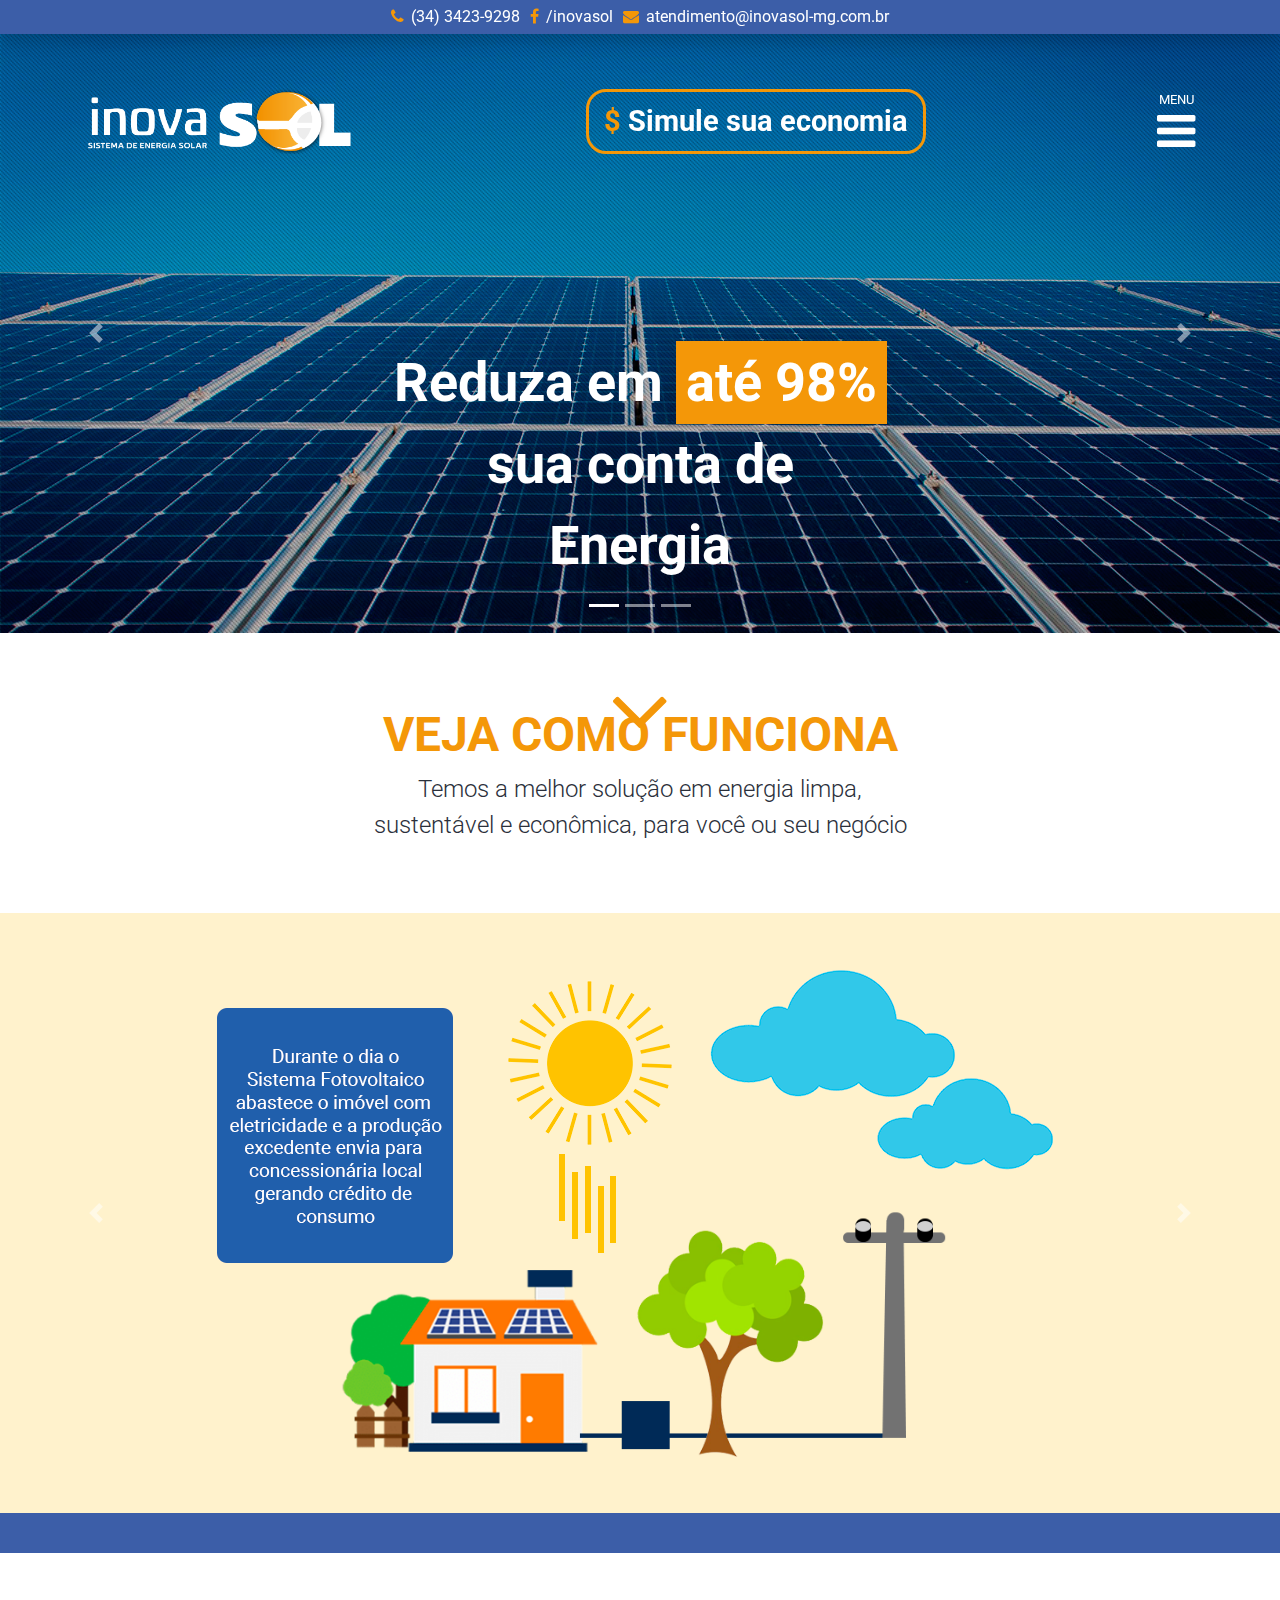
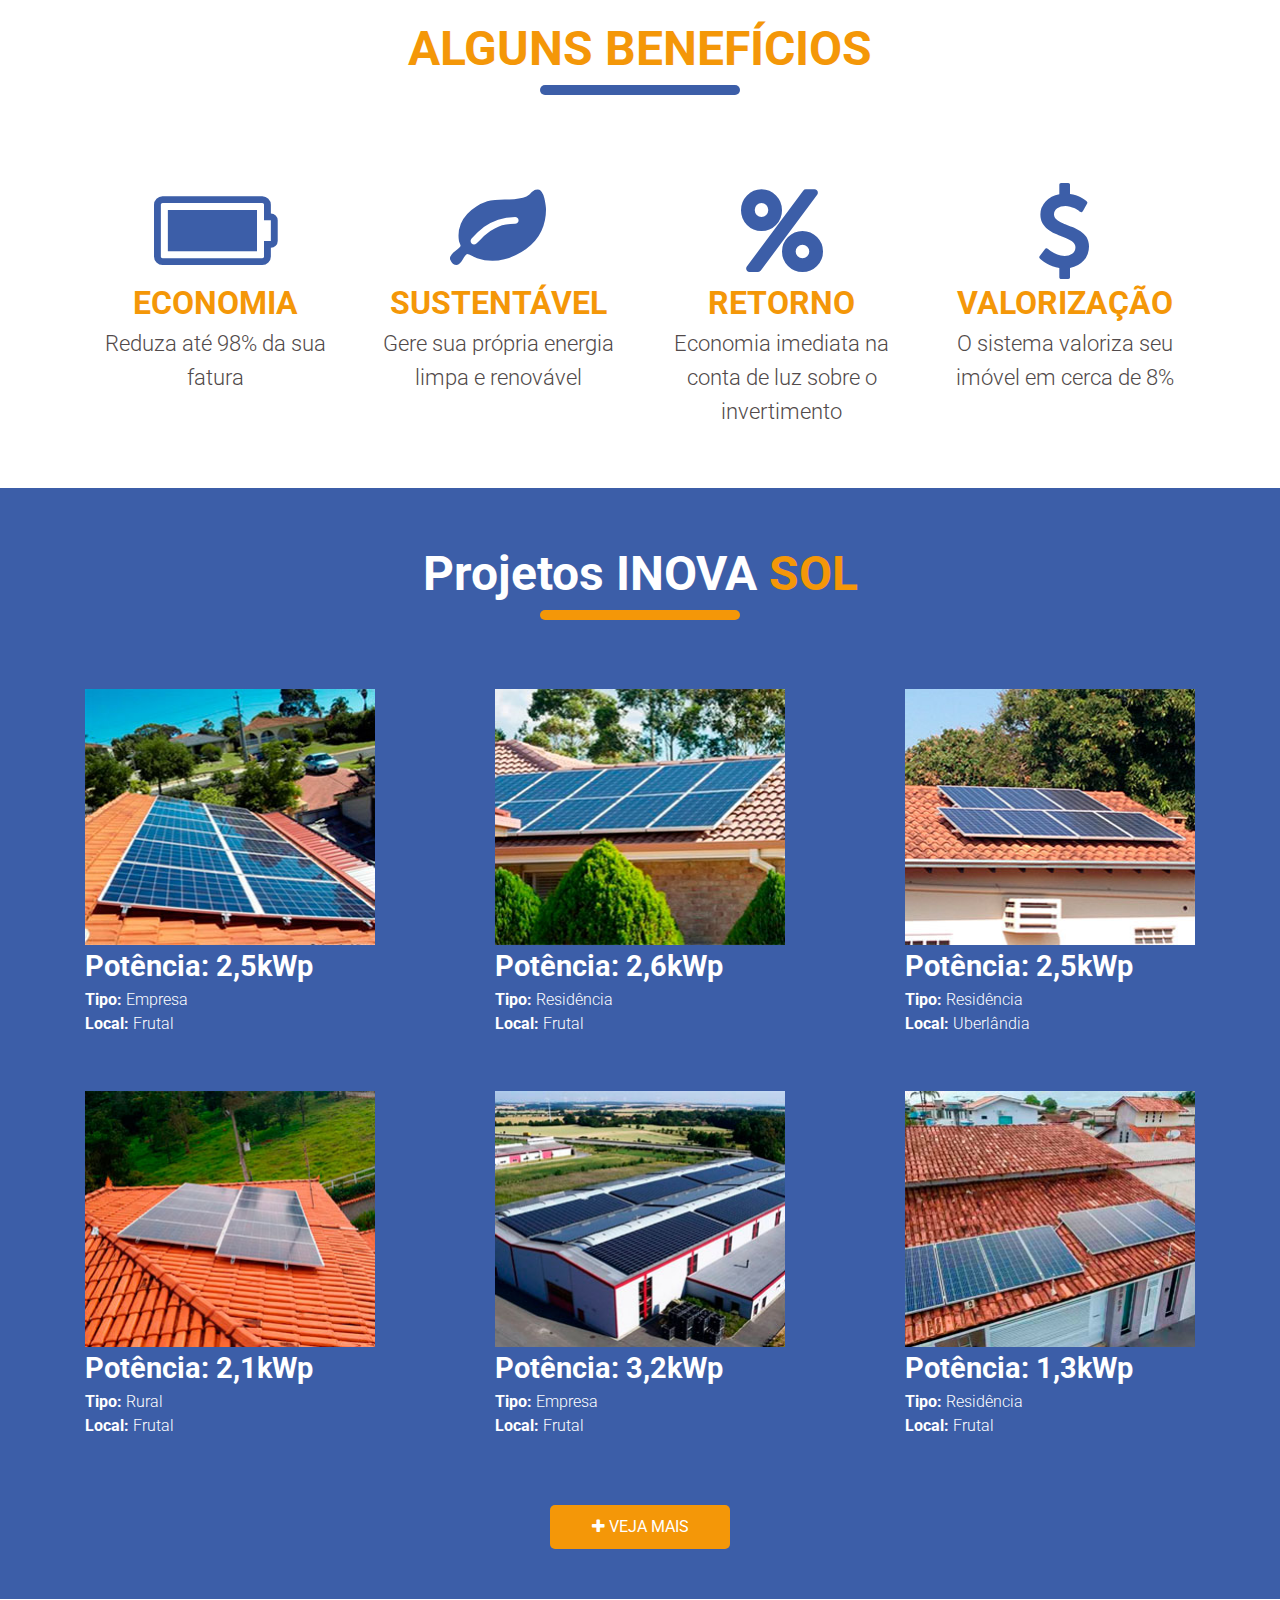
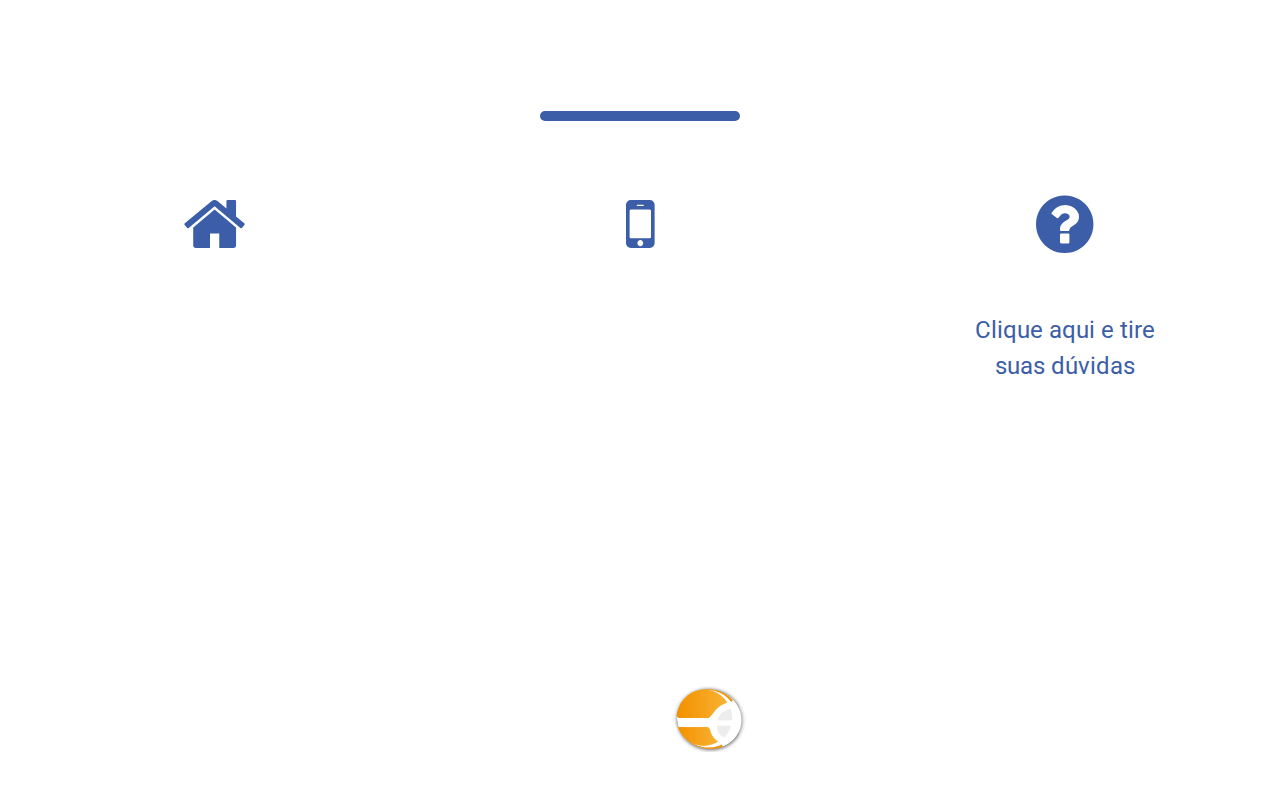
<file: index.html>
<!DOCTYPE html>
<html lang="pt-br">
<head>
	<meta charset="UTF-8">
	<meta name="viewport" content="width=device-width, initial-scale=1, shrink-to-fit=no">
	<title>Inovasol</title>
	<link rel="shortcut icon" type="image/png" href="assets/images/icons/favicon.png"/>
	<link rel="stylesheet" href="assets/bootstrap/bootstrap.min.css" />	
	<link rel="stylesheet" href="assets/fontawesome/css/font-awesome.min.css" />
	<link rel="stylesheet" href="style.css">
</head>
<body>

<header class="header">

<div class="header-top shadow">
	<span class="header-tel"><a href="tel:3434239298"><i class="fa fa-phone"></i> (34) 3423-9298</a></span>
	<span class="header-face"><a href="" target="_blank"><i class="fa fa-facebook"></i></a> /inovasol</span>
	<span class="header-mail"><a href="mailto:atendimento@inovasol-mg.com.br"><i class="fa fa-envelope"></i></a> atendimento@inovasol-mg.com.br</span>
</div>


<div class="header-bloco2">
	<div class="container">
		<div class="row">
			<div class="col-md-12">	
				<div class="logo">			
					<a href="index.html"><img src="assets/images/logo/01.png" class="img-fluid"></a>
					<a href="" class="btn-simula-topo" data-toggle="modal" data-target="#simulacao"><span>$</span> Simule sua economia</a>

					<a class="ssm-toggle-nav nav-flex" href="#" title="Open / close">MENU<i class="fa fa-bars" aria-hidden="true"></i> </a>
					<nav>
						<div class="nav-logo">
							<img src="assets/images/logo/01.png" class="img-fluid">
						</div>
						<div class="nav-menu-flex">
							<a href="index.html">INÍCIO</a>
							<a href="page-quem-somos.html">QUEM SOMOS</a>
							<a href="page-servicos.html">SERVIÇOS</a>
							<a href="page-contato.html">CONTATO</a>
						</div>	
						<div class="nav-exit">					
							<a href="#" class="ssm-toggle-nav"><i class="fa fa-times" aria-hidden="true"></i> Fechar</a>
						</div>			
					</nav>					
				</div>
			</div>
		</div>
		<div class="nav-top2">
			<a href="" class="btn-simula-topo2" data-toggle="modal" data-target="#simulacao"><span>$</span> Simule sua economia</a>
		</div>
	</div>	
</div>	

<div class="header-bg">
	<img src="assets/images/backgrounds/bg03.jpg">
</div>

<div class="header-txt">
	<div class="header-txt-bloc">
		Reduza em <span class="header-pp">até 98%</span> sua conta de Energia		
	</div>
</div>

<div class="header-icon">	
	<div class="arrow"><i class="fa fa-angle-down" aria-hidden="true"></i></div>		
</div>

<div class="slider">
	<div id="carouselExampleIndicators" class="carousel slide carousel-fade" data-ride="carousel">
	  <ol class="carousel-indicators" style="z-index: 1">
	    <li data-target="#carouselExampleIndicators" data-slide-to="0" class="active"></li>
	    <li data-target="#carouselExampleIndicators" data-slide-to="1"></li>
	    <li data-target="#carouselExampleIndicators" data-slide-to="2"></li>
	  </ol>
	  <div class="carousel-inner">
	    <div class="carousel-item active">
	      <img class="d-block w-100" src="assets/tmp/slider/bg01.png" alt="First slide">
	    </div>
	    <div class="carousel-item">
	      <img class="d-block w-100" src="assets/tmp/slider/bg02.jpg" alt="First slide">
	    </div>
	    <div class="carousel-item">
	      <img class="d-block w-100" src="assets/tmp/slider/bg03.jpg" alt="First slide">
	    </div>
	  </div>
	  <a class="carousel-control-prev" href="#carouselExampleIndicators" role="button" data-slide="prev" style="z-index: 2">
	    <span class="carousel-control-prev-icon" aria-hidden="true"></span>
	    <span class="sr-only">Previous</span>
	  </a>
	  <a class="carousel-control-next" href="#carouselExampleIndicators" role="button" data-slide="next" style="z-index: 2">
	    <span class="carousel-control-next-icon" aria-hidden="true"></span>
	    <span class="sr-only">Next</span>
	  </a>
	</div>
</div>

</header>

<main>

<div class="content-txt">
	<div class="content-txt-bloc">
		Reduza em <span class="content-pp">até 98%</span> sua conta de Energia		
	</div>
</div>	

	<div class="content-func">
		<span class="func-titu">VEJA COMO FUNCIONA</span>
		<span class="func-sub-titu">Temos a melhor solução em energia limpa,
	sustentável e econômica, para você ou seu negócio</span>
	</div>

	<div class="content-ilustra">

		<div class="content-ilustra-01">
			<img src="assets/images/backgrounds/bg04.png">
		</div>		

		<div id="carouselIlustra" class="carousel slide carousel-fade" data-ride="carousel">
		  <!--<ol class="carousel-indicators" style="z-index: 1">
		    <li data-target="#carouselIlustra" data-slide-to="0" class="active"></li>
		    <li data-target="#carouselIlustra" data-slide-to="1"></li>
		  </ol>-->
		  <div class="carousel-inner">
		    <div class="carousel-item active">
		    	<picture>
			    	<source media='(max-width: 767px)' srcset='assets/tmp/slider/dia3.jpg'>
			    	<source media='(min-width: 768px)' srcset='assets/tmp/slider/bg04.png'>
			      	<img class="d-block w-100" src="assets/tmp/slider/bg04.png" alt="First slide">
		      	</picture>
		    </div>
		    <div class="carousel-item">
					<picture>		    	
				    	<source media='(max-width: 767px)' srcset='assets/tmp/slider/noite3.png'>
				    	<source media='(min-width: 768px)' srcset='assets/tmp/slider/bg05.png'>		    	
			     		<img class="d-block w-100" src="assets/tmp/slider/bg05.png" alt="First slide">
		  			</picture>
		    </div>
		  </div>
		  <a class="carousel-control-prev" href="#carouselIlustra" role="button" data-slide="prev" style="z-index: 2">
		    <span class="carousel-control-prev-icon" aria-hidden="true"></span>
		    <span class="sr-only">Previous</span>
		  </a>
		  <a class="carousel-control-next" href="#carouselIlustra" role="button" data-slide="next" style="z-index: 2">
		    <span class="carousel-control-next-icon" aria-hidden="true"></span>
		    <span class="sr-only">Next</span>
		  </a>
		</div>		
	</div>

	<div class="beneficios">
		<div class="container">
			<div class="row">
				<div class="col-md-12">
					<div class="beneficios-tit">Alguns benefícios</div>
					<div class="beneficios-icon"></div>
				</div>
			</div>
			<div class="row">
				<div class="col-md-12 beneficios-flex">

					<div class="beneficio-bloc">
						<i class="fa fa-battery-full"></i>
						<span class="beneficio-bloc-titu">Economia</span>
						<span class="beneficio-bloc-txt">Reduza até 98% da sua fatura</span>						
					</div>					
					<div class="beneficio-bloc">
						<i class="fa fa-leaf"></i>
						<span class="beneficio-bloc-titu">Sustentável</span>
						<span class="beneficio-bloc-txt">Gere sua própria energia limpa e renovável</span>						
					</div>					
					<div class="beneficio-bloc">
						<i class="fa fa-percent"></i>
						<span class="beneficio-bloc-titu">Retorno</span>
						<span class="beneficio-bloc-txt">Economia imediata na conta de luz sobre o invertimento</span>						
					</div>					
					<div class="beneficio-bloc">
						<i class="fa fa-usd"></i>
						<span class="beneficio-bloc-titu">Valorização</span>
						<span class="beneficio-bloc-txt">O sistema valoriza seu imóvel em cerca de 8%</span>						
					</div>

				</div>
			</div>
		</div>
	</div>

	<div class="projetos">
		<div class="container">
			<div class="row">
				<div class="col-md-12">
					<div class="projetos-tit">Projetos INOVA <span class="projetos-sol">SOL</span></div>
					<div class="projetos-icon"></div>
				</div>
			</div>
			<div class="row">
				<div class="col-md-12 projetos-flex">

					<div class="projetos-bloc">	
						<div class="projetos-container">
							<a href="page-projetos.html">
							  <img src="assets/tmp/projetos/01.jpg" class="img-fluid">
							  <div class="overlay">
							    <div class="icon">
							      <i class="fa fa-search" aria-hidden="true"></i> 
							    </div>
							  </div>
						  </a>
						</div>
						<span class="projetos-potencia">Potência: 2,5kWp</span>
						<span class="projetos-tipo"><strong>Tipo:</strong> Empresa</span>
						<span class="projetos-local"><strong>Local:</strong> Frutal</span>
					</div>					
					<div class="projetos-bloc">
						<div class="projetos-container">
							<a href="page-projetos.html">
							  <img src="assets/tmp/projetos/02.jpg" class="img-fluid">
							  <div class="overlay">
							    <div class="icon">
							      <i class="fa fa-search" aria-hidden="true"></i> 
							    </div>
							  </div>
						  </a>
						</div>						
						<span class="projetos-potencia">Potência: 2,6kWp</span>
						<span class="projetos-tipo"><strong>Tipo:</strong> Residência</span>
						<span class="projetos-local"><strong>Local:</strong> Frutal</span>
					</div>					
					<div class="projetos-bloc">
						<div class="projetos-container">
							<a href="page-projetos.html">
							  <img src="assets/tmp/projetos/03.jpg" class="img-fluid">
							  <div class="overlay">
							    <div class="icon">
							      <i class="fa fa-search" aria-hidden="true"></i> 
							    </div>
							  </div>
						  </a>
						</div>							
						<span class="projetos-potencia">Potência: 2,5kWp</span>
						<span class="projetos-tipo"><strong>Tipo:</strong> Residência</span>
						<span class="projetos-local"><strong>Local:</strong> Uberlândia</span>
					</div>					
					<div class="projetos-bloc">
						<div class="projetos-container">
							<a href="page-projetos.html">
							  <img src="assets/tmp/projetos/04.jpg" class="img-fluid">
							  <div class="overlay">
							    <div class="icon">
							      <i class="fa fa-search" aria-hidden="true"></i> 
							    </div>
							  </div>
						  </a>
						</div>							
						<span class="projetos-potencia">Potência: 2,1kWp</span>
						<span class="projetos-tipo"><strong>Tipo:</strong> Rural</span>
						<span class="projetos-local"><strong>Local:</strong> Frutal</span>
					</div>					
					<div class="projetos-bloc">
						<div class="projetos-container">
							<a href="page-projetos.html">
							  <img src="assets/tmp/projetos/05.jpg" class="img-fluid">
							  <div class="overlay">
							    <div class="icon">
							      <i class="fa fa-search" aria-hidden="true"></i> 
							    </div>
							  </div>
						  </a>
						</div>							
						<span class="projetos-potencia">Potência: 3,2kWp</span>
						<span class="projetos-tipo"><strong>Tipo:</strong> Empresa</span>
						<span class="projetos-local"><strong>Local:</strong> Frutal</span>
					</div>					
					<div class="projetos-bloc">
						<div class="projetos-container">
							<a href="page-projetos.html">
							  <img src="assets/tmp/projetos/06.jpg" class="img-fluid">
							  <div class="overlay">
							    <div class="icon">
							      <i class="fa fa-search" aria-hidden="true"></i> 
							    </div>
							  </div>
						  </a>
						</div>							
						<span class="projetos-potencia">Potência: 1,3kWp</span>
						<span class="projetos-tipo"><strong>Tipo:</strong> Residência</span>
						<span class="projetos-local"><strong>Local:</strong> Frutal</span>
					</div>

				</div>
				<a href="page-categoria.html" class="btn-veja-mais"><i class="fa fa-plus" aria-hidden="true"></i> Veja Mais</a>
			</div>
		</div>
	</div>

</main>


<footer class="footer">
	<div class="footer-titu">Entre em contato conosco!</div>
	<div class="footer-icon"></div>

	<div class="container">
		<div class="row">
			<div class="col-md-12 footer-flex">
				<div class="footer-blocos">
					<div class="footer-blocos-linha"><i class="fa fa-home" aria-hidden="true"></i></div>
					<div class="footer-blocos-linha footer-blocos-end">Endereço</div>
					<div class="footer-blocos-linha footer-blocos-r">Frutal - MG<br>Av. Rio de Janeiro, 450 Centro, 31080-400</div>
				</div>
				<div class="footer-blocos">
					<div class="footer-blocos-linha"><i class="fa fa-mobile" aria-hidden="true"></i></div>
					<div class="footer-blocos-linha footer-blocos-tel">Tel/E-mail</div>
					<div class="footer-blocos-linha footer-blocos-r"><span class="fbt">(34) 3423-9298</span><br>contato@inovasol-mg.com.br</div>
				</div>
				<div class="footer-blocos">
					<div class="footer-blocos-linha"><i class="fa fa-question-circle" aria-hidden="true"></i></div>
					<a href="page-duvidas.html"><div class="footer-blocos-linha footer-blocos-questions">Clique aqui e tire suas dúvidas</div></a>
				</div>								
			</div>
		</div>
		<div class="row">
			<div class="col-md-12 footer-flex-rod">
				<div class="footer-blocos-rod">
					<div class="footer-blocos-linha footer-blocos-siga">Siga a Inova Sol</div>
					<div class="footer-blocos-linha footer-blocos-social">Acompanhe nossas novidades nas redes sociais</div>
					<div class="footer-blocos-linha footer-blocos-icon"><a href=""><i class="fa fa-facebook" aria-hidden="true"></i></a></div>
					<div class="footer-blocos-linha"><img src="assets/images/logo/01.png" alt=""></div>
				</div>
			</div>
		</div>
	</div>
</footer>


<!-- MODAL SIMULAÇÃO -->
<div class="modal fade" id="simulacao" tabindex="-1" role="dialog" aria-labelledby="exampleModalLongTitle" aria-hidden="true">
  <div class="modal-dialog modal-lg" role="document">
    <div class="modal-content" style="border-radius: 0; text-align: left;">
      <div class="modal-header" style="background: #f49708; border-radius: 0;">
        <h5 class="modal-title" id="exampleModalLongTitle" style="color: #fff">SOLICITE UMA SIMULAÇÃO AQUI</h5>
         <button type="button" class="close" data-dismiss="modal" aria-label="Close">
          <span aria-hidden="true">&times;</span>
        </button>
      </div>
      <div class="modal-body">

      	<div class="formulario-simulacao">

		<form action="" method="">
		  <div class="form-group">
		    <label>Nome</label>
		    <input type="text" class="form-control" required autofocus>
		  </div>
		  <div class="form-group">		  		 
			  <div class="form-row">
			  	<div class="col-md-6">
				    <label>Email</label>
				    <input type="email" class="form-control" required>
				</div>
			  	<div class="col-md-6">
				    <label>Telefone</label>
				    <input type="tel" class="form-control" required>
				</div>			
			  </div>
		  </div>

		  <div class="form-group">
		  	<div class="form-row">
		  		<div class="col-md-6">	
				    <label>Cidade</label>
				    <input type="text" class="form-control" required>
				</div>	  

				<div class="col-md-6">	
				    <label>Estado</label>
				    <select class="form-control" required>
						<option>Qual estado?</option>
						<option value="AC">Acre</option>
						<option value="AL">Alagoas</option>
						<option value="AP">Amapá</option>
						<option value="AM">Amazonas</option>
						<option value="BA">Bahia</option>
						<option value="CE">Ceará</option>
						<option value="DF">Distrito Federal</option>
						<option value="ES">Espírito Santo</option>
						<option value="GO">Goiás</option>
						<option value="MA">Maranhão</option>
						<option value="MT">Mato Grosso</option>
						<option value="MS">Mato Grosso do Sul</option>
						<option value="MG">Minas Gerais</option>
						<option value="PA">Pará</option>
						<option value="PB">Paraíba</option>
						<option value="PR">Paraná</option>
						<option value="PE">Pernambuco</option>
						<option value="PI">Piauí</option>
						<option value="RJ">Rio de Janeiro</option>
						<option value="RN">Rio Grande do Norte</option>
						<option value="RS">Rio Grande do Sul</option>
						<option value="RO">Rondônia</option>
						<option value="RR">Roraima</option>
						<option value="SC">Santa Catarina</option>
						<option value="SP">São Paulo</option>
						<option value="SE">Sergipe</option>
						<option value="TO">Tocantins</option>
				    </select>
				</div>
		  </div>	
		 </div>

		  <div class="form-group">
		    <label>Tipo de instalação</label>
		    <select class="form-control" required>
		      <option>Onde será a instalação</option>
		      <option>Empresa</option>
		      <option>Residência</option>
		      <option>Rural</option>
		    </select>
		  </div>		 


		  <div class="form-group">
		  	<div class="form-row">
		  		<div class="col-md-6">
		  			<label>Média de consumo (kwh):</label>
		  			<input type="text" class="form-control" required>
		  		</div>
		  		<div class="col-md-6">	
				    <label>Telhado</label>
				    <select class="form-control" required>
				      <option>Informe o tipo de telhado</option>
				      <option>Cerâmica</option>
				      <option>Metálica</option>
				      <option>Fibrocimento (ondulada)</option>
				      <option>Laje</option>
				      <option>Solo</option>
				      <option>Outros</option>
				    </select>		  			
		  		</div>		  		
		  	</div>		  	
		  </div>


		  <div class="form-group">
		    <label>Observações</label>
		    <textarea class="form-control" rows="3"></textarea>
		  </div>

		  <button class="btn btn-lg btn-warning">Enviar solicitação</button>
		</form>  
	</div>  

      </div>

    </div>
  </div>
</div>



<script src="assets/js/jquery.min.js"></script>
<script src="assets/bootstrap/bootstrap.min.js"></script>
<script src="assets/nav-swipe/jquery.touchSwipe.min.js"></script>
<script src="assets/nav-swipe/jquery.slideandswipe.js"></script>

<script>

	//SLIDE MENU
    $(document).ready(function() {
        $('nav').slideAndSwipe();
    });

    //CAROSSEL DEMO ILUSTRAÇÃO
    $('#carouselIlustra').carousel({
	  interval: 10000,
	  pause: 'hover'
	});

</script>

</body>
</html>
</file>
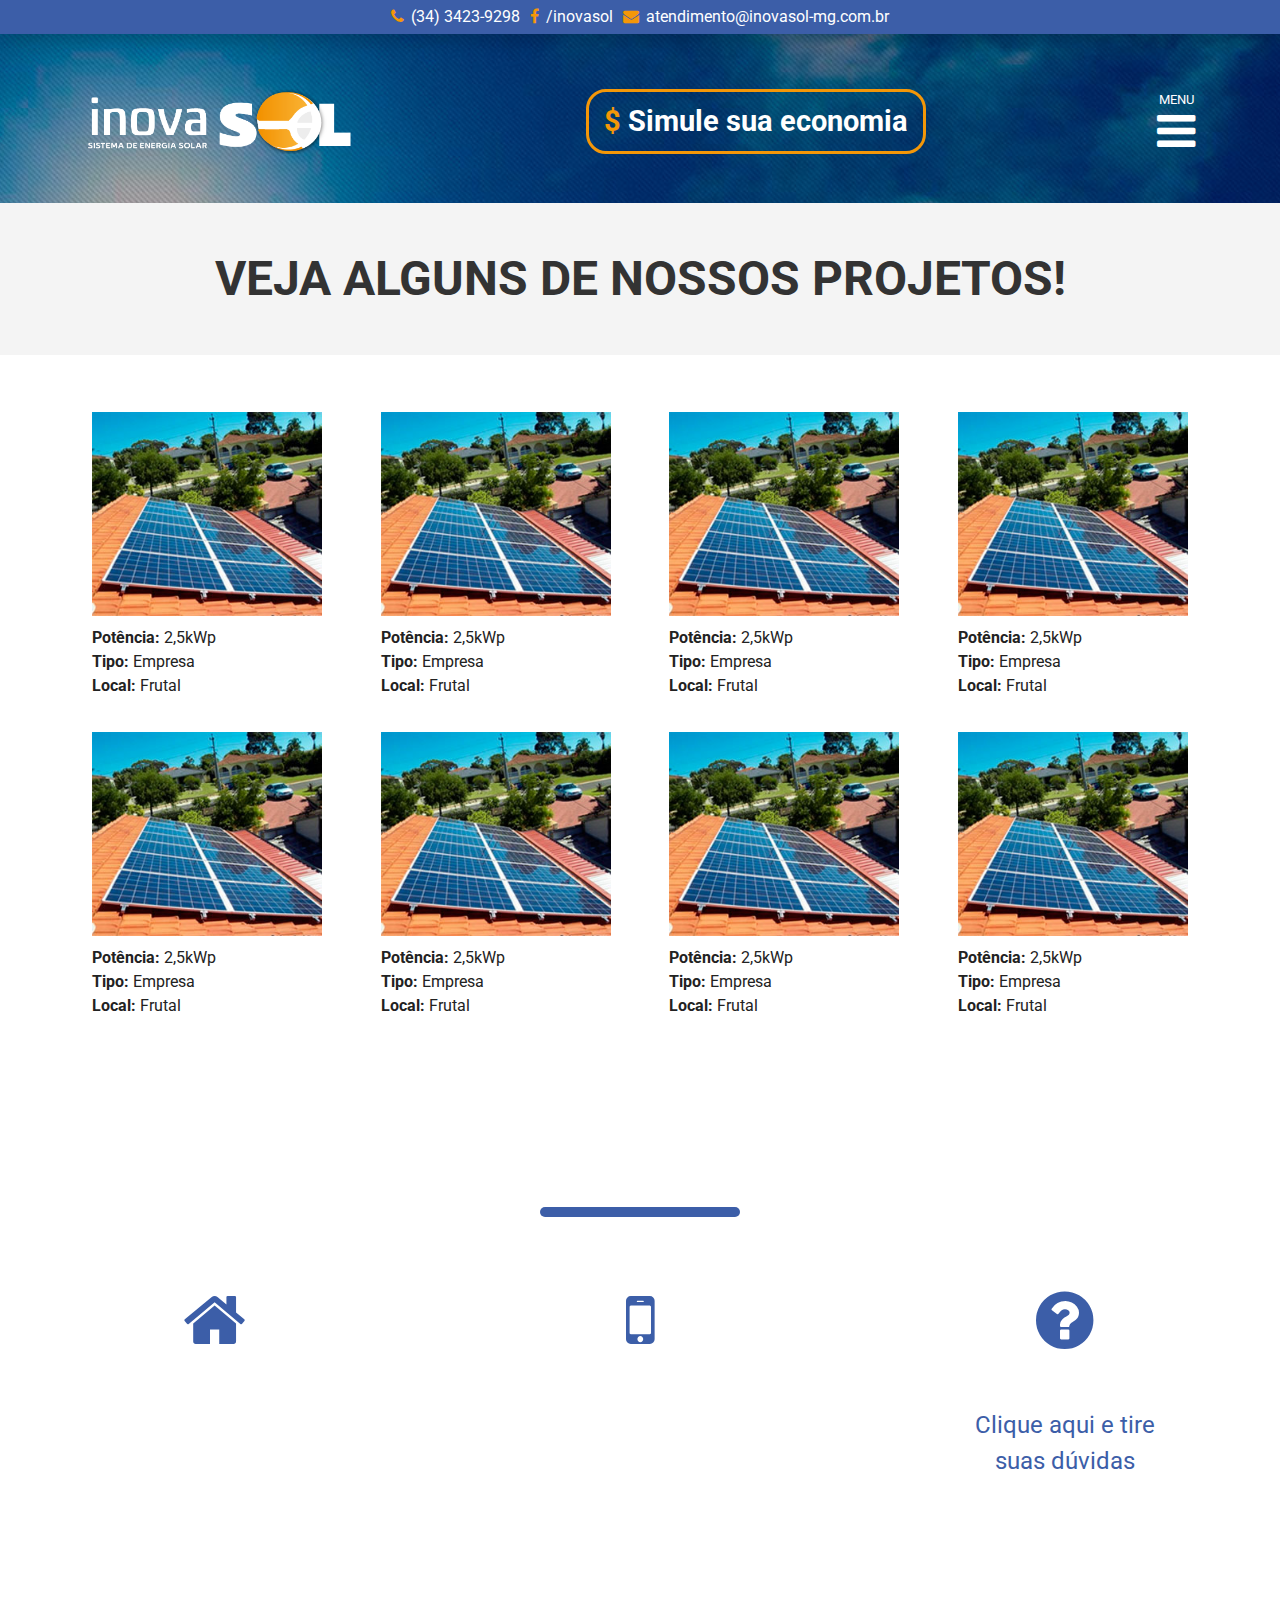
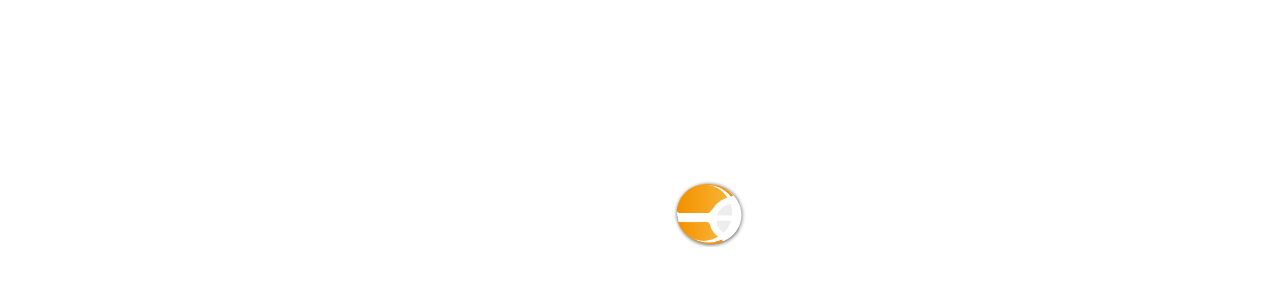
<file: page-categoria.html>
<!DOCTYPE html>
<html lang="pt-br">
<head>
	<meta charset="UTF-8">
	<meta name="viewport" content="width=device-width, initial-scale=1, shrink-to-fit=no">
	<title>Inovasol</title>
	<link rel="shortcut icon" type="image/png" href="assets/images/icons/favicon.png"/>
	<link rel="stylesheet" href="assets/bootstrap/bootstrap.min.css" />	
	<link rel="stylesheet" href="assets/fontawesome/css/font-awesome.min.css" />
	<link rel="stylesheet" href="style.css">
	<link rel="stylesheet" href="assets/plugins/lightbox/css/lightbox.min.css" />
</head>
<body>

<header class="header">

<div class="header-top shadow">
	<span class="header-tel"><a href="tel:3434239298"><i class="fa fa-phone"></i> (34) 3423-9298</a></span>
	<span class="header-face"><a href="" target="_blank"><i class="fa fa-facebook"></i></a> /inovasol</span>
	<span class="header-mail"><a href="mailto:atendimento@inovasol-mg.com.br"><i class="fa fa-envelope"></i></a> atendimento@inovasol-mg.com.br</span>
</div>


<div class="header-bloco2">
	<div class="container">
		<div class="row">
			<div class="col-md-12">	
				<div class="logo">			
					<a href="index.html"><img src="assets/images/logo/01.png" class="img-fluid"></a>
					<a href="" class="btn-simula-topo" data-toggle="modal" data-target="#simulacao"><span>$</span> Simule sua economia</a>

					<a class="ssm-toggle-nav nav-flex" href="#" title="Open / close">MENU<i class="fa fa-bars" aria-hidden="true"></i> </a>
					<nav>
						<div class="nav-logo">
							<img src="assets/images/logo/01.png" class="img-fluid">
						</div>
						<div class="nav-menu-flex">
							<a href="index.html">INÍCIO</a>
							<a href="page-quem-somos.html">QUEM SOMOS</a>
							<a href="page-servicos.html">SERVIÇOS</a>
							<a href="page-contato.html">CONTATO</a>
						</div>	
						<div class="nav-exit">					
							<a href="#" class="ssm-toggle-nav"><i class="fa fa-times" aria-hidden="true"></i> Fechar</a>
						</div>			
					</nav>					
				</div>
			</div>
		</div>
		<div class="nav-top2">
			<a href="" class="btn-simula-topo2" data-toggle="modal" data-target="#simulacao"><span>$</span> Simule sua economia</a>
		</div>
	</div>	
</div>	

<div class="header-bg-projetos">
	
</div>

</header>

<main>


	<div class="page-category">
		<div class="page-category-titu">Veja alguns de nossos projetos!</div>
		
		<div class="container">
			<div class="row">
				<div class="col-md-12 categoty-flex">

					<div class="cat-bloc">
						<a href="page-projetos.html">
							<img src="assets/tmp/projetos/01.jpg">
							<div class="cat1"><strong>Potência:</strong> 2,5kWp </div>
							<div class="cat1"><strong>Tipo:</strong> Empresa </div>
							<div class="cat1"><strong>Local:</strong> Frutal</div>						
						</a>
					</div>					
					<div class="cat-bloc">
						<a href="page-projetos.html">
							<img src="assets/tmp/projetos/01.jpg">
							<div class="cat1"><strong>Potência:</strong> 2,5kWp </div>
							<div class="cat1"><strong>Tipo:</strong> Empresa </div>
							<div class="cat1"><strong>Local:</strong> Frutal</div>						
						</a>
					</div>					
					<div class="cat-bloc">
						<a href="page-projetos.html">
							<img src="assets/tmp/projetos/01.jpg">
							<div class="cat1"><strong>Potência:</strong> 2,5kWp </div>
							<div class="cat1"><strong>Tipo:</strong> Empresa </div>
							<div class="cat1"><strong>Local:</strong> Frutal</div>						
						</a>
					</div>					
					<div class="cat-bloc">
						<a href="page-projetos.html">
							<img src="assets/tmp/projetos/01.jpg">
							<div class="cat1"><strong>Potência:</strong> 2,5kWp </div>
							<div class="cat1"><strong>Tipo:</strong> Empresa </div>
							<div class="cat1"><strong>Local:</strong> Frutal</div>						
						</a>
					</div>					
					<div class="cat-bloc">
						<a href="page-projetos.html">
							<img src="assets/tmp/projetos/01.jpg">
							<div class="cat1"><strong>Potência:</strong> 2,5kWp </div>
							<div class="cat1"><strong>Tipo:</strong> Empresa </div>
							<div class="cat1"><strong>Local:</strong> Frutal</div>						
						</a>
					</div>					
					<div class="cat-bloc">
						<a href="page-projetos.html">
							<img src="assets/tmp/projetos/01.jpg">
							<div class="cat1"><strong>Potência:</strong> 2,5kWp </div>
							<div class="cat1"><strong>Tipo:</strong> Empresa </div>
							<div class="cat1"><strong>Local:</strong> Frutal</div>						
						</a>
					</div>					
					<div class="cat-bloc">
						<a href="page-projetos.html">
							<img src="assets/tmp/projetos/01.jpg">
							<div class="cat1"><strong>Potência:</strong> 2,5kWp </div>
							<div class="cat1"><strong>Tipo:</strong> Empresa </div>
							<div class="cat1"><strong>Local:</strong> Frutal</div>						
						</a>
					</div>					
					<div class="cat-bloc">
						<a href="page-projetos.html">
							<img src="assets/tmp/projetos/01.jpg">
							<div class="cat1"><strong>Potência:</strong> 2,5kWp </div>
							<div class="cat1"><strong>Tipo:</strong> Empresa </div>
							<div class="cat1"><strong>Local:</strong> Frutal</div>						
						</a>
					</div>

				</div>
			</div>
		</div>

	</div>


</main>


<footer class="footer">
	<div class="footer-titu">Entre em contato conosco!</div>
	<div class="footer-icon"></div>

	<div class="container">
		<div class="row">
			<div class="col-md-12 footer-flex">
				<div class="footer-blocos">
					<div class="footer-blocos-linha"><i class="fa fa-home" aria-hidden="true"></i></div>
					<div class="footer-blocos-linha footer-blocos-end">Endereço</div>
					<div class="footer-blocos-linha footer-blocos-r">Frutal - MG<br>Av. Rio de Janeiro, 450 Centro, 31080-400</div>
				</div>
				<div class="footer-blocos">
					<div class="footer-blocos-linha"><i class="fa fa-mobile" aria-hidden="true"></i></div>
					<div class="footer-blocos-linha footer-blocos-tel">Tel/E-mail</div>
					<div class="footer-blocos-linha footer-blocos-r"><span class="fbt">(34) 3423-9298</span><br>contato@inovasol-mg.com.br</div>
				</div>
				<div class="footer-blocos">
					<div class="footer-blocos-linha"><i class="fa fa-question-circle" aria-hidden="true"></i></div>
					<a href="page-duvidas.html"><div class="footer-blocos-linha footer-blocos-questions">Clique aqui e tire suas dúvidas</div></a>
				</div>								
			</div>
		</div>
		<div class="row">
			<div class="col-md-12 footer-flex-rod">
				<div class="footer-blocos-rod">
					<div class="footer-blocos-linha footer-blocos-siga">Siga a Inova Sol</div>
					<div class="footer-blocos-linha footer-blocos-social">Acompanhe nossas novidades nas redes sociais</div>
					<div class="footer-blocos-linha footer-blocos-icon"><a href=""><i class="fa fa-facebook" aria-hidden="true"></i></a></div>
					<div class="footer-blocos-linha"><img src="assets/images/logo/01.png" alt=""></div>
				</div>
			</div>
		</div>
	</div>
</footer>


<!-- MODAL SIMULAÇÃO -->
<div class="modal fade" id="simulacao" tabindex="-1" role="dialog" aria-labelledby="exampleModalLongTitle" aria-hidden="true">
  <div class="modal-dialog modal-lg" role="document">
    <div class="modal-content" style="border-radius: 0; text-align: left;">
      <div class="modal-header" style="background: #f49708; border-radius: 0;">
        <h5 class="modal-title" id="exampleModalLongTitle" style="color: #fff">SOLICITE UMA SIMULAÇÃO AQUI</h5>
         <button type="button" class="close" data-dismiss="modal" aria-label="Close">
          <span aria-hidden="true">&times;</span>
        </button>
      </div>
      <div class="modal-body">

      	<div class="formulario-simulacao">

		<form action="" method="">
		  <div class="form-group">
		    <label>Nome</label>
		    <input type="text" class="form-control" required autofocus>
		  </div>
		  <div class="form-group">		  		 
			  <div class="form-row">
			  	<div class="col-md-6">
				    <label>Email</label>
				    <input type="email" class="form-control" required>
				</div>
			  	<div class="col-md-6">
				    <label>Telefone</label>
				    <input type="tel" class="form-control" required>
				</div>			
			  </div>
		  </div>

		  <div class="form-group">
		  	<div class="form-row">
		  		<div class="col-md-6">	
				    <label>Cidade</label>
				    <input type="text" class="form-control" required>
				</div>	  

				<div class="col-md-6">	
				    <label>Estado</label>
				    <select class="form-control" required>
						<option>Qual estado?</option>
						<option value="AC">Acre</option>
						<option value="AL">Alagoas</option>
						<option value="AP">Amapá</option>
						<option value="AM">Amazonas</option>
						<option value="BA">Bahia</option>
						<option value="CE">Ceará</option>
						<option value="DF">Distrito Federal</option>
						<option value="ES">Espírito Santo</option>
						<option value="GO">Goiás</option>
						<option value="MA">Maranhão</option>
						<option value="MT">Mato Grosso</option>
						<option value="MS">Mato Grosso do Sul</option>
						<option value="MG">Minas Gerais</option>
						<option value="PA">Pará</option>
						<option value="PB">Paraíba</option>
						<option value="PR">Paraná</option>
						<option value="PE">Pernambuco</option>
						<option value="PI">Piauí</option>
						<option value="RJ">Rio de Janeiro</option>
						<option value="RN">Rio Grande do Norte</option>
						<option value="RS">Rio Grande do Sul</option>
						<option value="RO">Rondônia</option>
						<option value="RR">Roraima</option>
						<option value="SC">Santa Catarina</option>
						<option value="SP">São Paulo</option>
						<option value="SE">Sergipe</option>
						<option value="TO">Tocantins</option>
				    </select>
				</div>
		  </div>	
		 </div>

		  <div class="form-group">
		    <label>Tipo de instalação</label>
		    <select class="form-control" required>
		      <option>Onde será a instalação</option>
		      <option>Empresa</option>
		      <option>Residência</option>
		      <option>Rural</option>
		    </select>
		  </div>		 


		  <div class="form-group">
		  	<div class="form-row">
		  		<div class="col-md-6">
		  			<label>Média de consumo (kwh):</label>
		  			<input type="text" class="form-control" required>
		  		</div>
		  		<div class="col-md-6">	
				    <label>Telhado</label>
				    <select class="form-control" required>
				      <option>Informe o tipo de telhado</option>
				      <option>Cerâmica</option>
				      <option>Metálica</option>
				      <option>Fibrocimento (ondulada)</option>
				      <option>Laje</option>
				      <option>Solo</option>
				      <option>Outros</option>
				    </select>		  			
		  		</div>		  		
		  	</div>		  	
		  </div>


		  <div class="form-group">
		    <label>Observações</label>
		    <textarea class="form-control" rows="3"></textarea>
		  </div>

		  <button class="btn btn-lg btn-warning">Enviar solicitação</button>
		</form>  
	</div>  

      </div>

    </div>
  </div>
</div>



<script src="assets/js/jquery.min.js"></script>
<script src="assets/bootstrap/bootstrap.min.js"></script>
<script src="assets/nav-swipe/jquery.touchSwipe.min.js"></script>
<script src="assets/nav-swipe/jquery.slideandswipe.js"></script>
<script src="assets/plugins/lightbox/js/lightbox.min.js"></script>


<script>

	//SLIDE MENU
    $(document).ready(function() {
        $('nav').slideAndSwipe();
    });

    //CAROSSEL DEMO ILUSTRAÇÃO
    $('#carouselIlustra').carousel({
	  interval: 10000,
	  pause: 'hover'
	});



</script>

</body>
</html>
</file>
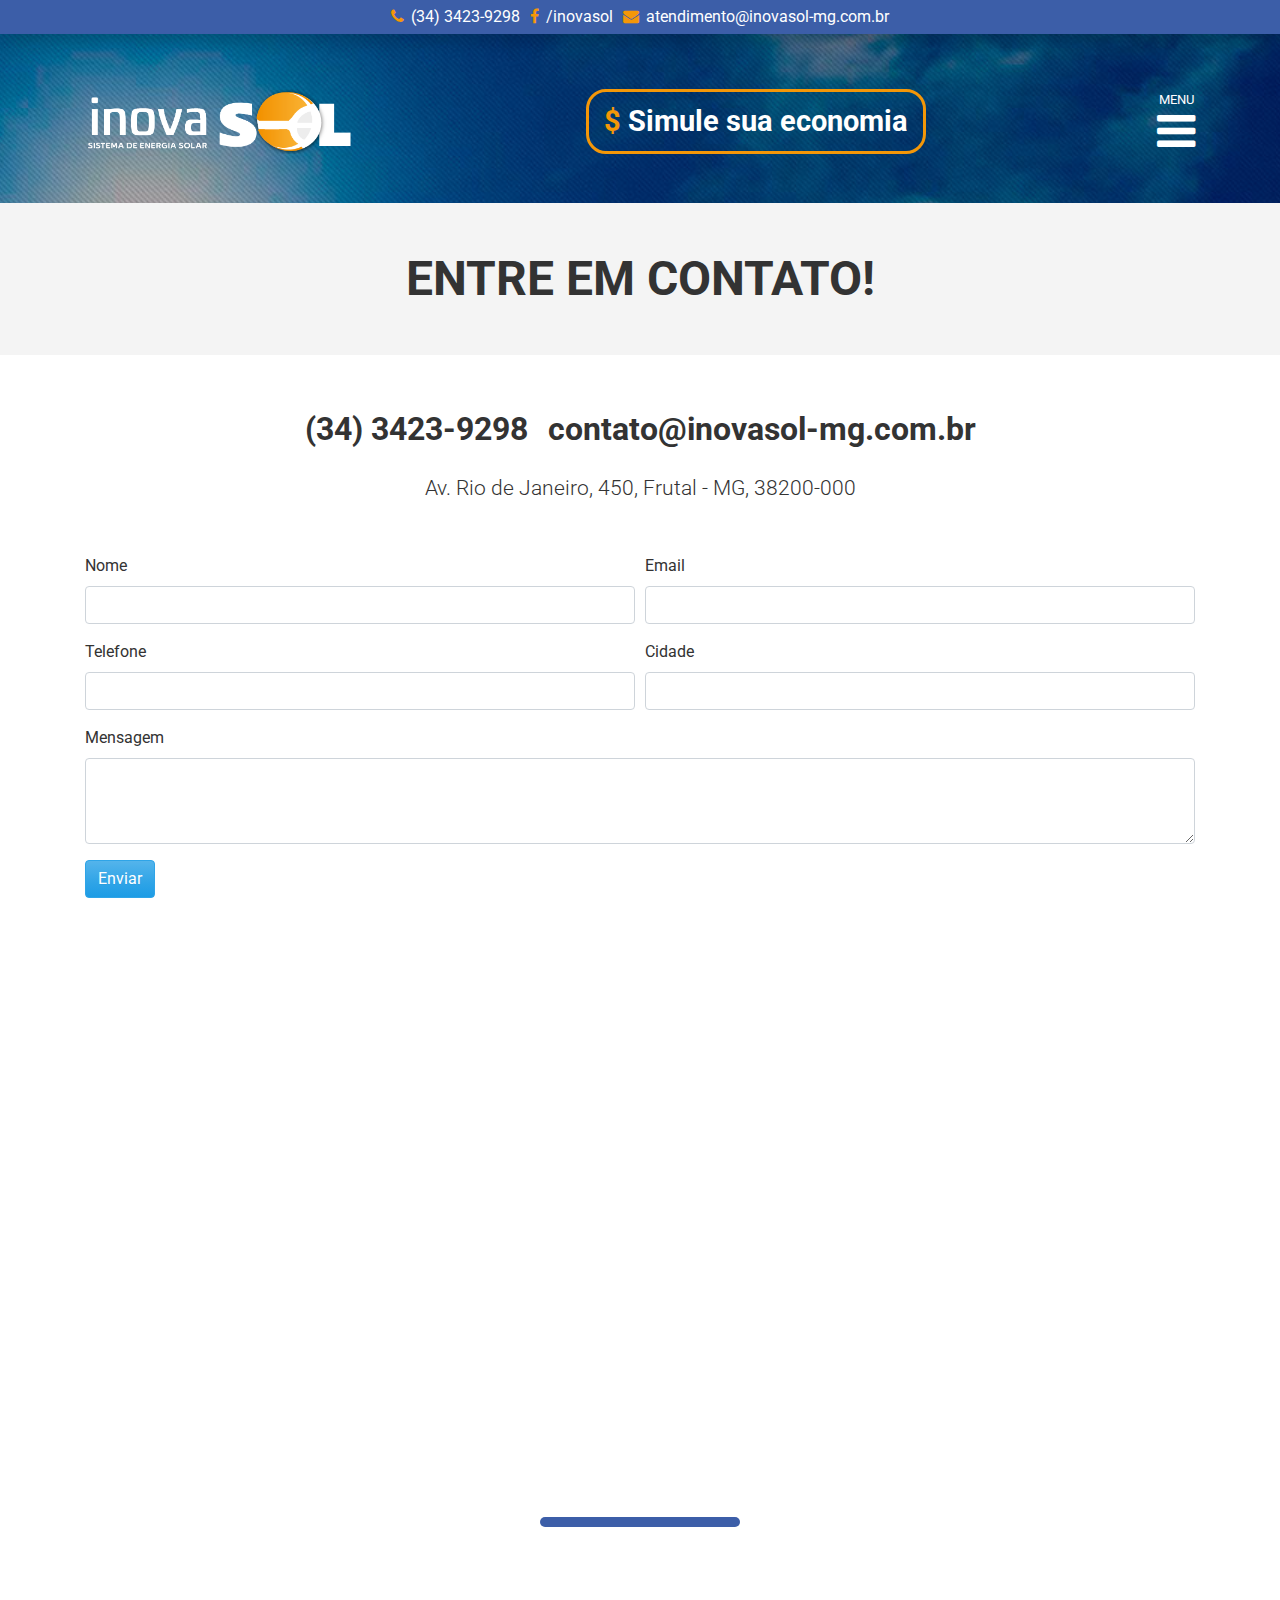
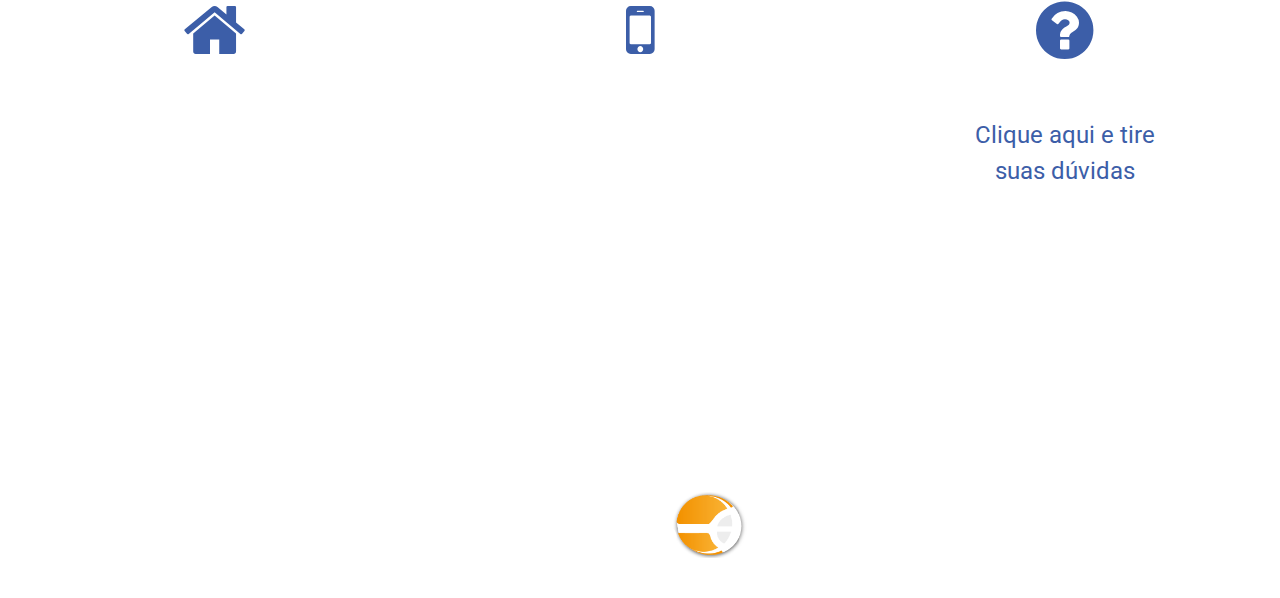
<file: page-contato.html>
<!DOCTYPE html>
<html lang="pt-br">
<head>
	<meta charset="UTF-8">
	<meta name="viewport" content="width=device-width, initial-scale=1, shrink-to-fit=no">
	<title>Inovasol</title>
	<link rel="shortcut icon" type="image/png" href="assets/images/icons/favicon.png"/>
	<link rel="stylesheet" href="assets/bootstrap/bootstrap.min.css" />	
	<link rel="stylesheet" href="assets/fontawesome/css/font-awesome.min.css" />
	<link rel="stylesheet" href="style.css">
	<link rel="stylesheet" href="assets/plugins/lightbox/css/lightbox.min.css" />
</head>
<body>

<header class="header">

<div class="header-top shadow">
	<span class="header-tel"><a href="tel:3434239298"><i class="fa fa-phone"></i> (34) 3423-9298</a></span>
	<span class="header-face"><a href="" target="_blank"><i class="fa fa-facebook"></i></a> /inovasol</span>
	<span class="header-mail"><a href="mailto:atendimento@inovasol-mg.com.br"><i class="fa fa-envelope"></i></a> atendimento@inovasol-mg.com.br</span>
</div>


<div class="header-bloco2">
	<div class="container">
		<div class="row">
			<div class="col-md-12">	
				<div class="logo">			
					<a href="index.html"><img src="assets/images/logo/01.png" class="img-fluid"></a>
					<a href="" class="btn-simula-topo" data-toggle="modal" data-target="#simulacao"><span>$</span> Simule sua economia</a>

					<a class="ssm-toggle-nav nav-flex" href="#" title="Open / close">MENU<i class="fa fa-bars" aria-hidden="true"></i> </a>
					<nav>
						<div class="nav-logo">
							<img src="assets/images/logo/01.png" class="img-fluid">
						</div>
						<div class="nav-menu-flex">
							<a href="index.html">INÍCIO</a>
							<a href="page-quem-somos.html">QUEM SOMOS</a>
							<a href="page-servicos.html">SERVIÇOS</a>
							<a href="page-contato.html">CONTATO</a>
						</div>	
						<div class="nav-exit">					
							<a href="#" class="ssm-toggle-nav"><i class="fa fa-times" aria-hidden="true"></i> Fechar</a>
						</div>			
					</nav>					
				</div>
			</div>
		</div>
		<div class="nav-top2">
			<a href="" class="btn-simula-topo2" data-toggle="modal" data-target="#simulacao"><span>$</span> Simule sua economia</a>
		</div>
	</div>	
</div>	

<div class="header-bg-projetos">
	
</div>

</header>

<main>


	<div class="page-duvidas">
		<div class="page-category-titu">Entre em contato!</div>
		
		<div class="container">
			<div class="row">
				<div class="col-md-12">

					<div class="tel212" style="width: 100%; display: flex; flex-direction: row; flex-wrap: wrap; justify-content: center; margin: 0 0 20px 0;">
						<div class="tel12" style="font-size: 2em; font-weight: 700; margin: 0 10px;">(34) 3423-9298</div>
						<div class="tel12" style="font-size: 2em; font-weight: 700; margin: 0 10px;">contato@inovasol-mg.com.br</div>
					</div>					

					<div class="tel212" style="width: 100%; text-align: center; margin: 0 0 50px 0;">
						<div class="tel12" style="font-size: 1.3em; font-weight: 300;">Av. Rio de Janeiro, 450, Frutal - MG, 38200-000</div>
					</div>

					


						<form style="text-align: left;">
						  <div class="form-row">
						    <div class="col-md-6 mb-3">
						      <label>Nome</label>
						      <input type="text" class="form-control" required>
						    </div>		
						    <div class="col-md-6 mb-3">
						      <label>Email</label>
						      <input type="text" class="form-control" required>
						    </div>							    
						  </div>
						  <div class="form-row">
						    <div class="col-md-6 mb-3">
						      <label>Telefone</label>
						      <input type="text" class="form-control" required>
						    </div>		
						    <div class="col-md-6 mb-3">
						      <label>Cidade</label>
						      <input type="text" class="form-control" required>
						    </div>							    
						  </div>

						  <div class="form-group">
						    <label>Mensagem</label>
						    <textarea class="form-control" rows="3"></textarea>
						  </div>
						  <button class="btn btn-primary" type="submit">Enviar</button>
						</form>


				</div>	
			</div>
		</div>

	</div>

		<div class="clear-nos" style="width: 100%; margin: 50px 0;"></div>

	<div class="maps">
		<iframe src="https://www.google.com/maps/embed?pb=!1m18!1m12!1m3!1d2550.4188388039033!2d-48.925313448825484!3d-20.03206970393109!2m3!1f0!2f0!3f0!3m2!1i1024!2i768!4f13.1!3m3!1m2!1s0x94bcb0f8db6f1763%3A0xa66a419ebd8fcc19!2sAv.+Rio+de+Janeiro%2C+450%2C+Frutal+-+MG%2C+38200-000!5e0!3m2!1spt-BR!2sbr!4v1535038174336" width="100%" height="450" frameborder="0" style="border:0" allowfullscreen></iframe>
	</div>




</main>


<footer class="footer">
	<div class="footer-titu">Entre em contato conosco!</div>
	<div class="footer-icon"></div>

	<div class="container">
		<div class="row">
			<div class="col-md-12 footer-flex">
				<div class="footer-blocos">
					<div class="footer-blocos-linha"><i class="fa fa-home" aria-hidden="true"></i></div>
					<div class="footer-blocos-linha footer-blocos-end">Endereço</div>
					<div class="footer-blocos-linha footer-blocos-r">Frutal - MG<br>Av. Rio de Janeiro, 450 Centro, 31080-400</div>
				</div>
				<div class="footer-blocos">
					<div class="footer-blocos-linha"><i class="fa fa-mobile" aria-hidden="true"></i></div>
					<div class="footer-blocos-linha footer-blocos-tel">Tel/E-mail</div>
					<div class="footer-blocos-linha footer-blocos-r"><span class="fbt">(34) 3423-9298</span><br>contato@inovasol-mg.com.br</div>
				</div>
				<div class="footer-blocos">
					<div class="footer-blocos-linha"><i class="fa fa-question-circle" aria-hidden="true"></i></div>
					<a href="page-duvidas.html"><div class="footer-blocos-linha footer-blocos-questions">Clique aqui e tire suas dúvidas</div></a>
				</div>								
			</div>
		</div>
		<div class="row">
			<div class="col-md-12 footer-flex-rod">
				<div class="footer-blocos-rod">
					<div class="footer-blocos-linha footer-blocos-siga">Siga a Inova Sol</div>
					<div class="footer-blocos-linha footer-blocos-social">Acompanhe nossas novidades nas redes sociais</div>
					<div class="footer-blocos-linha footer-blocos-icon"><a href=""><i class="fa fa-facebook" aria-hidden="true"></i></a></div>
					<div class="footer-blocos-linha"><img src="assets/images/logo/01.png" alt=""></div>
				</div>
			</div>
		</div>
	</div>
</footer>


<!-- MODAL SIMULAÇÃO -->
<div class="modal fade" id="simulacao" tabindex="-1" role="dialog" aria-labelledby="exampleModalLongTitle" aria-hidden="true">
  <div class="modal-dialog modal-lg" role="document">
    <div class="modal-content" style="border-radius: 0; text-align: left;">
      <div class="modal-header" style="background: #f49708; border-radius: 0;">
        <h5 class="modal-title" id="exampleModalLongTitle" style="color: #fff">SOLICITE UMA SIMULAÇÃO AQUI</h5>
         <button type="button" class="close" data-dismiss="modal" aria-label="Close">
          <span aria-hidden="true">&times;</span>
        </button>
      </div>
      <div class="modal-body">

      	<div class="formulario-simulacao">

		<form action="" method="">
		  <div class="form-group">
		    <label>Nome</label>
		    <input type="text" class="form-control" required autofocus>
		  </div>
		  <div class="form-group">		  		 
			  <div class="form-row">
			  	<div class="col-md-6">
				    <label>Email</label>
				    <input type="email" class="form-control" required>
				</div>
			  	<div class="col-md-6">
				    <label>Telefone</label>
				    <input type="tel" class="form-control" required>
				</div>			
			  </div>
		  </div>

		  <div class="form-group">
		  	<div class="form-row">
		  		<div class="col-md-6">	
				    <label>Cidade</label>
				    <input type="text" class="form-control" required>
				</div>	  

				<div class="col-md-6">	
				    <label>Estado</label>
				    <select class="form-control" required>
						<option>Qual estado?</option>
						<option value="AC">Acre</option>
						<option value="AL">Alagoas</option>
						<option value="AP">Amapá</option>
						<option value="AM">Amazonas</option>
						<option value="BA">Bahia</option>
						<option value="CE">Ceará</option>
						<option value="DF">Distrito Federal</option>
						<option value="ES">Espírito Santo</option>
						<option value="GO">Goiás</option>
						<option value="MA">Maranhão</option>
						<option value="MT">Mato Grosso</option>
						<option value="MS">Mato Grosso do Sul</option>
						<option value="MG">Minas Gerais</option>
						<option value="PA">Pará</option>
						<option value="PB">Paraíba</option>
						<option value="PR">Paraná</option>
						<option value="PE">Pernambuco</option>
						<option value="PI">Piauí</option>
						<option value="RJ">Rio de Janeiro</option>
						<option value="RN">Rio Grande do Norte</option>
						<option value="RS">Rio Grande do Sul</option>
						<option value="RO">Rondônia</option>
						<option value="RR">Roraima</option>
						<option value="SC">Santa Catarina</option>
						<option value="SP">São Paulo</option>
						<option value="SE">Sergipe</option>
						<option value="TO">Tocantins</option>
				    </select>
				</div>
		  </div>	
		 </div>

		  <div class="form-group">
		    <label>Tipo de instalação</label>
		    <select class="form-control" required>
		      <option>Onde será a instalação</option>
		      <option>Empresa</option>
		      <option>Residência</option>
		      <option>Rural</option>
		    </select>
		  </div>		 


		  <div class="form-group">
		  	<div class="form-row">
		  		<div class="col-md-6">
		  			<label>Média de consumo (kwh):</label>
		  			<input type="text" class="form-control" required>
		  		</div>
		  		<div class="col-md-6">	
				    <label>Telhado</label>
				    <select class="form-control" required>
				      <option>Informe o tipo de telhado</option>
				      <option>Cerâmica</option>
				      <option>Metálica</option>
				      <option>Fibrocimento (ondulada)</option>
				      <option>Laje</option>
				      <option>Solo</option>
				      <option>Outros</option>
				    </select>		  			
		  		</div>		  		
		  	</div>		  	
		  </div>


		  <div class="form-group">
		    <label>Observações</label>
		    <textarea class="form-control" rows="3"></textarea>
		  </div>

		  <button class="btn btn-lg btn-warning">Enviar solicitação</button>
		</form>  
	</div>  

      </div>

    </div>
  </div>
</div>



<script src="assets/js/jquery.min.js"></script>
<script src="assets/bootstrap/bootstrap.min.js"></script>
<script src="assets/nav-swipe/jquery.touchSwipe.min.js"></script>
<script src="assets/nav-swipe/jquery.slideandswipe.js"></script>
<script src="assets/plugins/lightbox/js/lightbox.min.js"></script>


<script>

	//SLIDE MENU
    $(document).ready(function() {
        $('nav').slideAndSwipe();
    });

    //CAROSSEL DEMO ILUSTRAÇÃO
    $('#carouselIlustra').carousel({
	  interval: 10000,
	  pause: 'hover'
	});




var coll = document.getElementsByClassName("collapsible");
var i;

for (i = 0; i < coll.length; i++) {
  coll[i].addEventListener("click", function() {
    this.classList.toggle("active");
    var content = this.nextElementSibling;
    if (content.style.maxHeight){
      content.style.maxHeight = null;
    } else {
      content.style.maxHeight = content.scrollHeight + "px";
    } 
  });
}



</script>

</body>
</html>
</file>
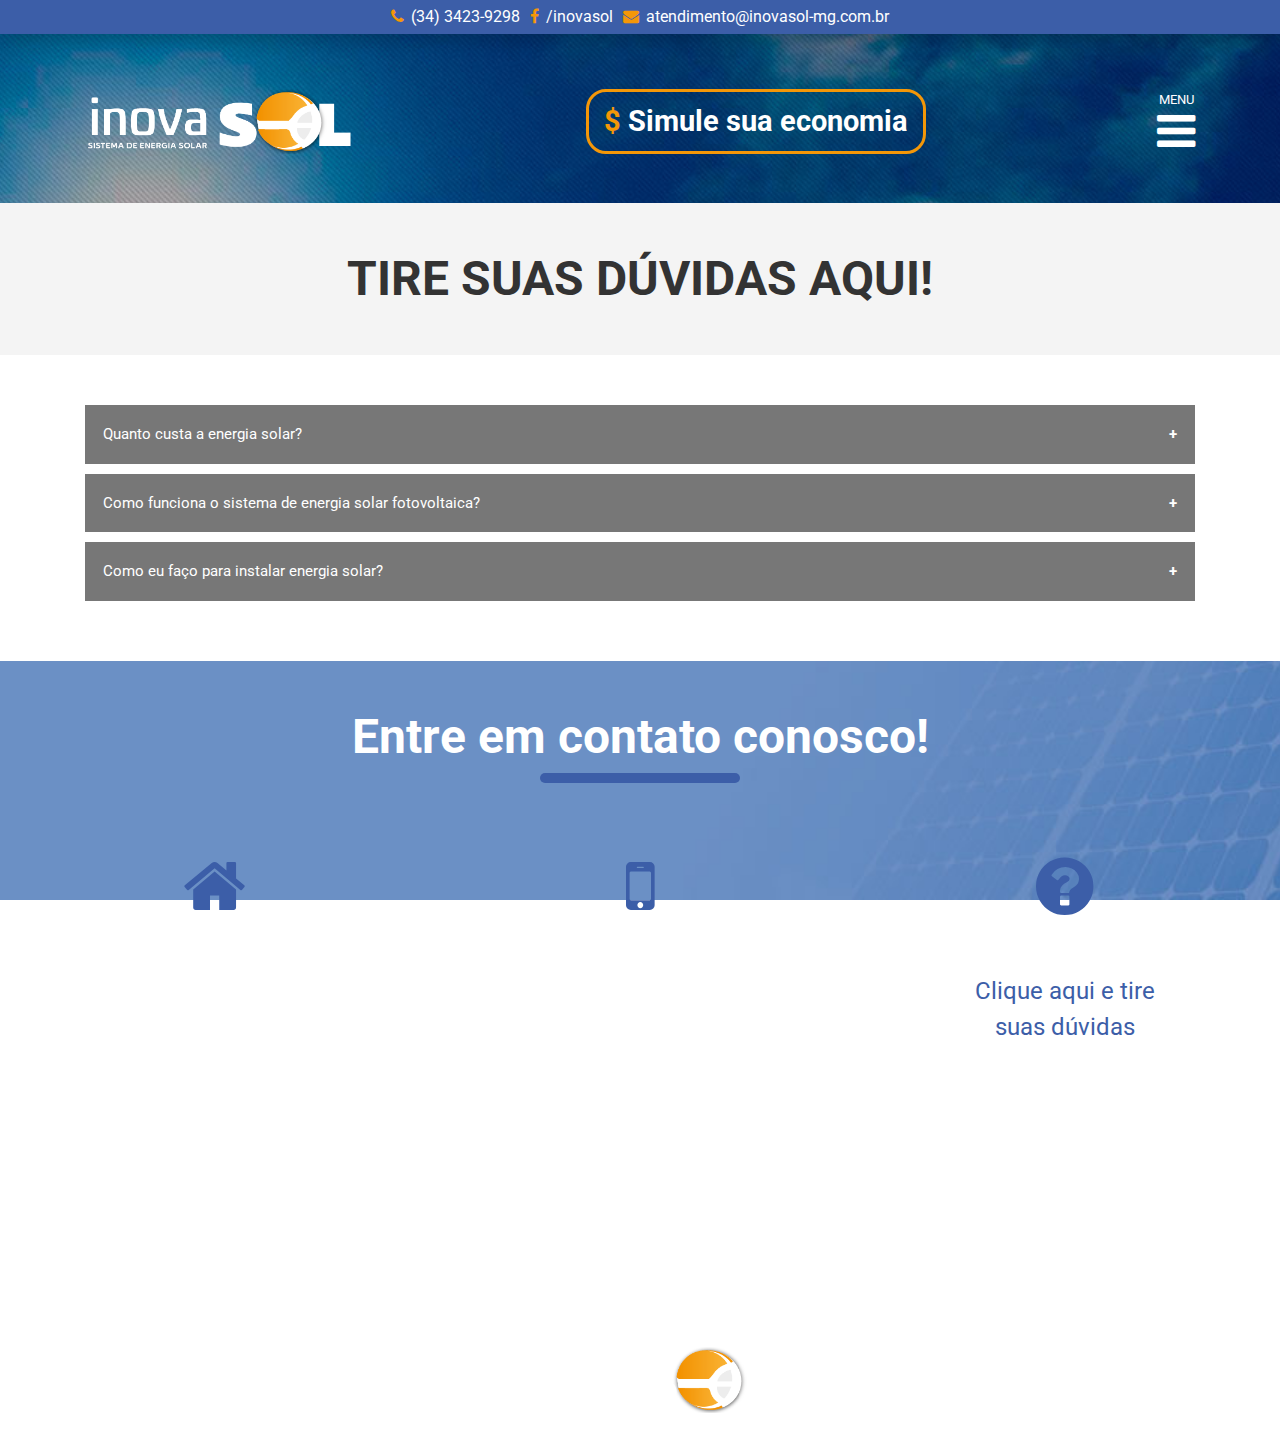
<file: page-duvidas.html>
<!DOCTYPE html>
<html lang="pt-br">
<head>
	<meta charset="UTF-8">
	<meta name="viewport" content="width=device-width, initial-scale=1, shrink-to-fit=no">
	<title>Inovasol</title>
	<link rel="shortcut icon" type="image/png" href="assets/images/icons/favicon.png"/>
	<link rel="stylesheet" href="assets/bootstrap/bootstrap.min.css" />	
	<link rel="stylesheet" href="assets/fontawesome/css/font-awesome.min.css" />
	<link rel="stylesheet" href="style.css">
	<link rel="stylesheet" href="assets/plugins/lightbox/css/lightbox.min.css" />


	<style type="text/css">
		

.collapsible {
  background-color: #777;
  color: white;
  cursor: pointer;
  padding: 18px;
  width: 100%;
  border: none;
  text-align: left;
  outline: none;
  font-size: 15px;
}

.active, .collapsible:hover {
  background-color: #555;
}

.collapsible:after {
  content: '\002B';
  color: white;
  font-weight: bold;
  float: right;
  margin-left: 5px;
}

.active:after {
  content: "\2212";
}

.content {
  padding: 0 18px;
  max-height: 0;
  overflow: hidden;
  transition: max-height 0.2s ease-out;
  background-color: #f1f1f1;
}

.content p{
	padding: 10px 0 0 0;
	text-align: left;
	font-weight: 300;
}


.page-duvidas-bloc{
	padding: 0 0 50px 0;
}


@media screen and (min-width: 720px) {

.collapsible {
  background-color: #777;
  color: white;
  cursor: pointer;
  padding: 18px;
  width: 100%;
  border: none;
  text-align: left;
  outline: none;
  font-size: 15px;
}

.active, .collapsible:hover {
  background-color: #555;
}

.collapsible:after {
  content: '\002B';
  color: white;
  font-weight: bold;
  float: right;
  margin-left: 5px;
}

.active:after {
  content: "\2212";
}

.content {
  padding: 0 18px;
  max-height: 0;
  overflow: hidden;
  transition: max-height 0.2s ease-out;
  background-color: #f1f1f1;
}

.content p{
	padding: 10px 0 0 0;
	text-align: left;
	font-weight: 300;
}


.page-duvidas-bloc{
	padding: 0 0 50px 0;
}
	
}
	</style>
</head>
<body>

<header class="header">

<div class="header-top shadow">
	<span class="header-tel"><a href="tel:3434239298"><i class="fa fa-phone"></i> (34) 3423-9298</a></span>
	<span class="header-face"><a href="" target="_blank"><i class="fa fa-facebook"></i></a> /inovasol</span>
	<span class="header-mail"><a href="mailto:atendimento@inovasol-mg.com.br"><i class="fa fa-envelope"></i></a> atendimento@inovasol-mg.com.br</span>
</div>


<div class="header-bloco2">
	<div class="container">
		<div class="row">
			<div class="col-md-12">	
				<div class="logo">			
					<a href="index.html"><img src="assets/images/logo/01.png" class="img-fluid"></a>
					<a href="" class="btn-simula-topo" data-toggle="modal" data-target="#simulacao"><span>$</span> Simule sua economia</a>

					<a class="ssm-toggle-nav nav-flex" href="#" title="Open / close">MENU<i class="fa fa-bars" aria-hidden="true"></i> </a>
					<nav>
						<div class="nav-logo">
							<img src="assets/images/logo/01.png" class="img-fluid">
						</div>
						<div class="nav-menu-flex">
							<a href="index.html">INÍCIO</a>
							<a href="page-quem-somos.html">QUEM SOMOS</a>
							<a href="page-servicos.html">SERVIÇOS</a>
							<a href="page-contato.html">CONTATO</a>
						</div>	
						<div class="nav-exit">					
							<a href="#" class="ssm-toggle-nav"><i class="fa fa-times" aria-hidden="true"></i> Fechar</a>
						</div>			
					</nav>					
				</div>
			</div>
		</div>
		<div class="nav-top2">
			<a href="" class="btn-simula-topo2" data-toggle="modal" data-target="#simulacao"><span>$</span> Simule sua economia</a>
		</div>
	</div>	
</div>	

<div class="header-bg-projetos">
	
</div>

</header>

<main>


	<div class="page-duvidas">
		<div class="page-category-titu">Tire suas dúvidas aqui!</div>
		
		<div class="container">
			<div class="row">
				<div class="col-md-12">

					<div class="page-duvidas-bloc">

						<div class="collap" style="margin: 0 0 10px 0">
							<button class="collapsible">Quanto custa a energia solar?</button>
							<div class="content">
							  <p>O custo de um sistema de energia solar fotovoltaico depende principalmente do tamanho e da complexidade da instalação.</p>
							</div>
						</div>
						
						<div class="collap" style="margin: 0 0 10px 0">	
							<button class="collapsible">Como funciona o sistema de energia solar fotovoltaica?</button>
							<div class="content">
							  <p>Esse sistema de gerar energia limpa e renovável vai lhe possibilitar valorizar a sua propriedade além de gerar a sua própria energia elétrica e praticamente acabar com a sua conta de luz!</p>
							</div>
						</div>

						<div class="collap" style="margin: 0 0 10px 0">
							<button class="collapsible">Como eu faço para instalar energia solar?</button>
							<div class="content">
							  <p>Com base no seu consumo mensal de energia mostrado em sua conta de luz, você vai poder solicitar uma simulação do custo de instalação de energia solar em sua casa ou empresa. Isto é muito simples e tudo o que você precisa fazer é visitar o nosso site clicar em <strong><a href="" data-toggle="modal" data-target="#simulacao"> "simule sua economia"</a></strong> preencher as informações e enviar, entraremos em contato o quanto antes com as informações.</p>
							</div>
						</div>

					</div>

				</div>
			</div>
		</div>

	</div>


</main>


<footer class="footer">
	<div class="footer-titu">Entre em contato conosco!</div>
	<div class="footer-icon"></div>

	<div class="container">
		<div class="row">
			<div class="col-md-12 footer-flex">
				<div class="footer-blocos">
					<div class="footer-blocos-linha"><i class="fa fa-home" aria-hidden="true"></i></div>
					<div class="footer-blocos-linha footer-blocos-end">Endereço</div>
					<div class="footer-blocos-linha footer-blocos-r">Frutal - MG<br>Av. Rio de Janeiro, 450 Centro, 31080-400</div>
				</div>
				<div class="footer-blocos">
					<div class="footer-blocos-linha"><i class="fa fa-mobile" aria-hidden="true"></i></div>
					<div class="footer-blocos-linha footer-blocos-tel">Tel/E-mail</div>
					<div class="footer-blocos-linha footer-blocos-r"><span class="fbt">(34) 3423-9298</span><br>contato@inovasol-mg.com.br</div>
				</div>
				<div class="footer-blocos">
					<div class="footer-blocos-linha"><i class="fa fa-question-circle" aria-hidden="true"></i></div>
					<a href="page-duvidas.html"><div class="footer-blocos-linha footer-blocos-questions">Clique aqui e tire suas dúvidas</div></a>
				</div>								
			</div>
		</div>
		<div class="row">
			<div class="col-md-12 footer-flex-rod">
				<div class="footer-blocos-rod">
					<div class="footer-blocos-linha footer-blocos-siga">Siga a Inova Sol</div>
					<div class="footer-blocos-linha footer-blocos-social">Acompanhe nossas novidades nas redes sociais</div>
					<div class="footer-blocos-linha footer-blocos-icon"><a href=""><i class="fa fa-facebook" aria-hidden="true"></i></a></div>
					<div class="footer-blocos-linha"><img src="assets/images/logo/01.png" alt=""></div>
				</div>
			</div>
		</div>
	</div>
</footer>


<!-- MODAL SIMULAÇÃO -->
<div class="modal fade" id="simulacao" tabindex="-1" role="dialog" aria-labelledby="exampleModalLongTitle" aria-hidden="true">
  <div class="modal-dialog modal-lg" role="document">
    <div class="modal-content" style="border-radius: 0; text-align: left;">
      <div class="modal-header" style="background: #f49708; border-radius: 0;">
        <h5 class="modal-title" id="exampleModalLongTitle" style="color: #fff">SOLICITE UMA SIMULAÇÃO AQUI</h5>
         <button type="button" class="close" data-dismiss="modal" aria-label="Close">
          <span aria-hidden="true">&times;</span>
        </button>
      </div>
      <div class="modal-body">

      	<div class="formulario-simulacao">

		<form action="" method="">
		  <div class="form-group">
		    <label>Nome</label>
		    <input type="text" class="form-control" required autofocus>
		  </div>
		  <div class="form-group">		  		 
			  <div class="form-row">
			  	<div class="col-md-6">
				    <label>Email</label>
				    <input type="email" class="form-control" required>
				</div>
			  	<div class="col-md-6">
				    <label>Telefone</label>
				    <input type="tel" class="form-control" required>
				</div>			
			  </div>
		  </div>

		  <div class="form-group">
		  	<div class="form-row">
		  		<div class="col-md-6">	
				    <label>Cidade</label>
				    <input type="text" class="form-control" required>
				</div>	  

				<div class="col-md-6">	
				    <label>Estado</label>
				    <select class="form-control" required>
						<option>Qual estado?</option>
						<option value="AC">Acre</option>
						<option value="AL">Alagoas</option>
						<option value="AP">Amapá</option>
						<option value="AM">Amazonas</option>
						<option value="BA">Bahia</option>
						<option value="CE">Ceará</option>
						<option value="DF">Distrito Federal</option>
						<option value="ES">Espírito Santo</option>
						<option value="GO">Goiás</option>
						<option value="MA">Maranhão</option>
						<option value="MT">Mato Grosso</option>
						<option value="MS">Mato Grosso do Sul</option>
						<option value="MG">Minas Gerais</option>
						<option value="PA">Pará</option>
						<option value="PB">Paraíba</option>
						<option value="PR">Paraná</option>
						<option value="PE">Pernambuco</option>
						<option value="PI">Piauí</option>
						<option value="RJ">Rio de Janeiro</option>
						<option value="RN">Rio Grande do Norte</option>
						<option value="RS">Rio Grande do Sul</option>
						<option value="RO">Rondônia</option>
						<option value="RR">Roraima</option>
						<option value="SC">Santa Catarina</option>
						<option value="SP">São Paulo</option>
						<option value="SE">Sergipe</option>
						<option value="TO">Tocantins</option>
				    </select>
				</div>
		  </div>	
		 </div>

		  <div class="form-group">
		    <label>Tipo de instalação</label>
		    <select class="form-control" required>
		      <option>Onde será a instalação</option>
		      <option>Empresa</option>
		      <option>Residência</option>
		      <option>Rural</option>
		    </select>
		  </div>		 


		  <div class="form-group">
		  	<div class="form-row">
		  		<div class="col-md-6">
		  			<label>Média de consumo (kwh):</label>
		  			<input type="text" class="form-control" required>
		  		</div>
		  		<div class="col-md-6">	
				    <label>Telhado</label>
				    <select class="form-control" required>
				      <option>Informe o tipo de telhado</option>
				      <option>Cerâmica</option>
				      <option>Metálica</option>
				      <option>Fibrocimento (ondulada)</option>
				      <option>Laje</option>
				      <option>Solo</option>
				      <option>Outros</option>
				    </select>		  			
		  		</div>		  		
		  	</div>		  	
		  </div>


		  <div class="form-group">
		    <label>Observações</label>
		    <textarea class="form-control" rows="3"></textarea>
		  </div>

		  <button class="btn btn-lg btn-warning">Enviar solicitação</button>
		</form>  
	</div>  

      </div>

    </div>
  </div>
</div>



<script src="assets/js/jquery.min.js"></script>
<script src="assets/bootstrap/bootstrap.min.js"></script>
<script src="assets/nav-swipe/jquery.touchSwipe.min.js"></script>
<script src="assets/nav-swipe/jquery.slideandswipe.js"></script>
<script src="assets/plugins/lightbox/js/lightbox.min.js"></script>


<script>

	//SLIDE MENU
    $(document).ready(function() {
        $('nav').slideAndSwipe();
    });

    //CAROSSEL DEMO ILUSTRAÇÃO
    $('#carouselIlustra').carousel({
	  interval: 10000,
	  pause: 'hover'
	});




var coll = document.getElementsByClassName("collapsible");
var i;

for (i = 0; i < coll.length; i++) {
  coll[i].addEventListener("click", function() {
    this.classList.toggle("active");
    var content = this.nextElementSibling;
    if (content.style.maxHeight){
      content.style.maxHeight = null;
    } else {
      content.style.maxHeight = content.scrollHeight + "px";
    } 
  });
}



</script>

</body>
</html>
</file>
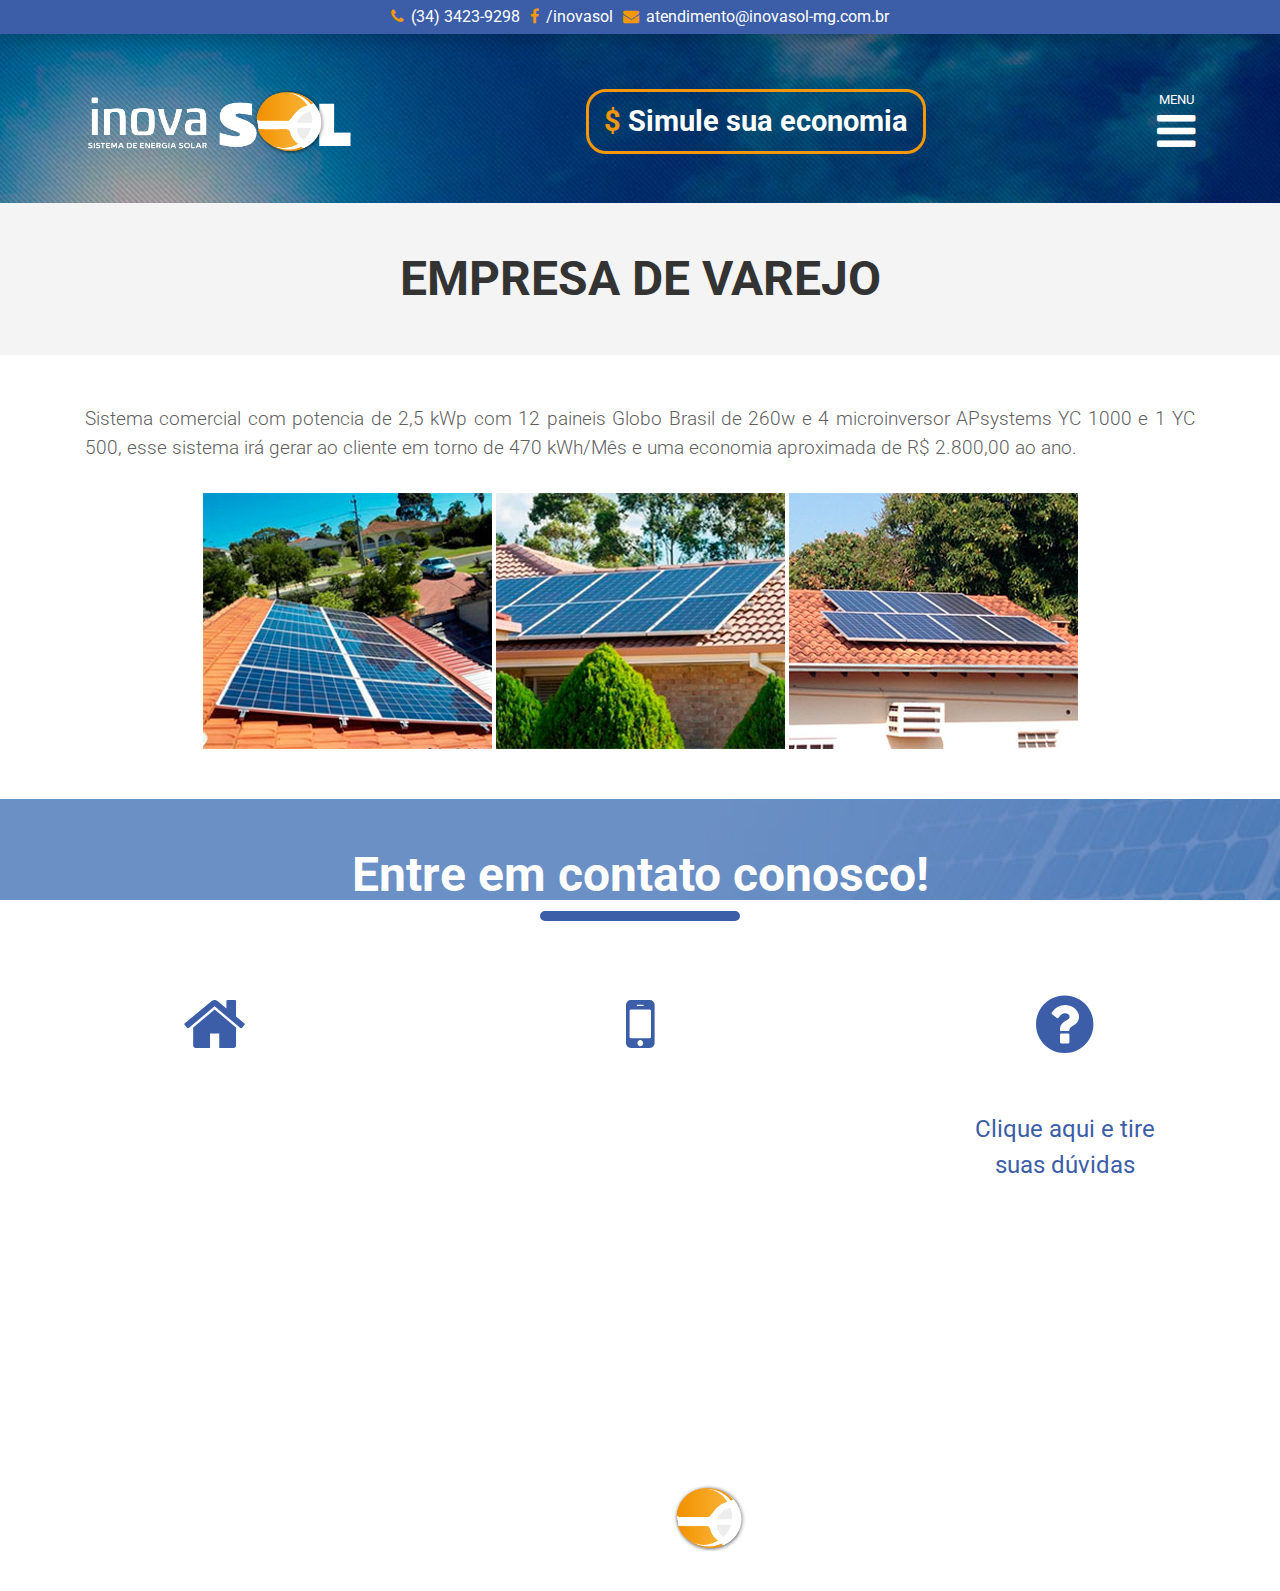
<file: page-projetos.html>
<!DOCTYPE html>
<html lang="pt-br">
<head>
	<meta charset="UTF-8">
	<meta name="viewport" content="width=device-width, initial-scale=1, shrink-to-fit=no">
	<title>Inovasol</title>
	<link rel="shortcut icon" type="image/png" href="assets/images/icons/favicon.png"/>
	<link rel="stylesheet" href="assets/bootstrap/bootstrap.min.css" />	
	<link rel="stylesheet" href="assets/fontawesome/css/font-awesome.min.css" />
	<link rel="stylesheet" href="style.css">
	<link rel="stylesheet" href="assets/plugins/lightbox/css/lightbox.min.css" />
</head>
<body>

<header class="header">

<div class="header-top shadow">
	<span class="header-tel"><a href="tel:3434239298"><i class="fa fa-phone"></i> (34) 3423-9298</a></span>
	<span class="header-face"><a href="" target="_blank"><i class="fa fa-facebook"></i></a> /inovasol</span>
	<span class="header-mail"><a href="mailto:atendimento@inovasol-mg.com.br"><i class="fa fa-envelope"></i></a> atendimento@inovasol-mg.com.br</span>
</div>


<div class="header-bloco2">
	<div class="container">
		<div class="row">
			<div class="col-md-12">	
				<div class="logo">			
					<a href="index.html"><img src="assets/images/logo/01.png" class="img-fluid"></a>
					<a href="" class="btn-simula-topo" data-toggle="modal" data-target="#simulacao"><span>$</span> Simule sua economia</a>

					<a class="ssm-toggle-nav nav-flex" href="#" title="Open / close">MENU<i class="fa fa-bars" aria-hidden="true"></i> </a>
					<nav>
						<div class="nav-logo">
							<img src="assets/images/logo/01.png" class="img-fluid">
						</div>
						<div class="nav-menu-flex">
							<a href="index.html">INÍCIO</a>
							<a href="page-quem-somos.html">QUEM SOMOS</a>
							<a href="page-servicos.html">SERVIÇOS</a>
							<a href="page-contato.html">CONTATO</a>
						</div>	
						<div class="nav-exit">					
							<a href="#" class="ssm-toggle-nav"><i class="fa fa-times" aria-hidden="true"></i> Fechar</a>
						</div>			
					</nav>					
				</div>
			</div>
		</div>
		<div class="nav-top2">
			<a href="" class="btn-simula-topo2" data-toggle="modal" data-target="#simulacao"><span>$</span> Simule sua economia</a>
		</div>
	</div>	
</div>	

<div class="header-bg-projetos">
	
</div>

</header>

<main>


	<div class="page-projetos-content">
		<div class="page-projetos-titu">Empresa de varejo</div>
		
		<div class="container">
			<div class="row">
				<div class="col-md-12">
					<p class="p087">Sistema comercial com potencia de 2,5 kWp com 12 paineis Globo Brasil de 260w e 4 microinversor APsystems YC 1000 e 1 YC 500, esse sistema irá gerar ao cliente em torno de 470 kWh/Mês e uma economia aproximada de R$ 2.800,00 ao ano.</p>

					<a href="assets/tmp/projetos/01.jpg" data-lightbox="roadtrip"><img src="assets/tmp/projetos/01.jpg"></a>
					<a href="assets/tmp/projetos/02.jpg" data-lightbox="roadtrip"><img src="assets/tmp/projetos/02.jpg"></a>
					<a href="assets/tmp/projetos/03.jpg" data-lightbox="roadtrip"><img src="assets/tmp/projetos/03.jpg"></a>

				</div>
			</div>
		</div>

	</div>


</main>


<footer class="footer">
	<div class="footer-titu">Entre em contato conosco!</div>
	<div class="footer-icon"></div>

	<div class="container">
		<div class="row">
			<div class="col-md-12 footer-flex">
				<div class="footer-blocos">
					<div class="footer-blocos-linha"><i class="fa fa-home" aria-hidden="true"></i></div>
					<div class="footer-blocos-linha footer-blocos-end">Endereço</div>
					<div class="footer-blocos-linha footer-blocos-r">Frutal - MG<br>Av. Rio de Janeiro, 450 Centro, 31080-400</div>
				</div>
				<div class="footer-blocos">
					<div class="footer-blocos-linha"><i class="fa fa-mobile" aria-hidden="true"></i></div>
					<div class="footer-blocos-linha footer-blocos-tel">Tel/E-mail</div>
					<div class="footer-blocos-linha footer-blocos-r"><span class="fbt">(34) 3423-9298</span><br>contato@inovasol-mg.com.br</div>
				</div>
				<div class="footer-blocos">
					<div class="footer-blocos-linha"><i class="fa fa-question-circle" aria-hidden="true"></i></div>
					<a href="page-duvidas.html"><div class="footer-blocos-linha footer-blocos-questions">Clique aqui e tire suas dúvidas</div></a>
				</div>								
			</div>
		</div>
		<div class="row">
			<div class="col-md-12 footer-flex-rod">
				<div class="footer-blocos-rod">
					<div class="footer-blocos-linha footer-blocos-siga">Siga a Inova Sol</div>
					<div class="footer-blocos-linha footer-blocos-social">Acompanhe nossas novidades nas redes sociais</div>
					<div class="footer-blocos-linha footer-blocos-icon"><a href=""><i class="fa fa-facebook" aria-hidden="true"></i></a></div>
					<div class="footer-blocos-linha"><img src="assets/images/logo/01.png" alt=""></div>
				</div>
			</div>
		</div>
	</div>
</footer>


<!-- MODAL SIMULAÇÃO -->
<div class="modal fade" id="simulacao" tabindex="-1" role="dialog" aria-labelledby="exampleModalLongTitle" aria-hidden="true">
  <div class="modal-dialog modal-lg" role="document">
    <div class="modal-content" style="border-radius: 0; text-align: left;">
      <div class="modal-header" style="background: #f49708; border-radius: 0;">
        <h5 class="modal-title" id="exampleModalLongTitle" style="color: #fff">SOLICITE UMA SIMULAÇÃO AQUI</h5>
         <button type="button" class="close" data-dismiss="modal" aria-label="Close">
          <span aria-hidden="true">&times;</span>
        </button>
      </div>
      <div class="modal-body">

      	<div class="formulario-simulacao">

		<form action="" method="">
		  <div class="form-group">
		    <label>Nome</label>
		    <input type="text" class="form-control" required autofocus>
		  </div>
		  <div class="form-group">		  		 
			  <div class="form-row">
			  	<div class="col-md-6">
				    <label>Email</label>
				    <input type="email" class="form-control" required>
				</div>
			  	<div class="col-md-6">
				    <label>Telefone</label>
				    <input type="tel" class="form-control" required>
				</div>			
			  </div>
		  </div>

		  <div class="form-group">
		  	<div class="form-row">
		  		<div class="col-md-6">	
				    <label>Cidade</label>
				    <input type="text" class="form-control" required>
				</div>	  

				<div class="col-md-6">	
				    <label>Estado</label>
				    <select class="form-control" required>
						<option>Qual estado?</option>
						<option value="AC">Acre</option>
						<option value="AL">Alagoas</option>
						<option value="AP">Amapá</option>
						<option value="AM">Amazonas</option>
						<option value="BA">Bahia</option>
						<option value="CE">Ceará</option>
						<option value="DF">Distrito Federal</option>
						<option value="ES">Espírito Santo</option>
						<option value="GO">Goiás</option>
						<option value="MA">Maranhão</option>
						<option value="MT">Mato Grosso</option>
						<option value="MS">Mato Grosso do Sul</option>
						<option value="MG">Minas Gerais</option>
						<option value="PA">Pará</option>
						<option value="PB">Paraíba</option>
						<option value="PR">Paraná</option>
						<option value="PE">Pernambuco</option>
						<option value="PI">Piauí</option>
						<option value="RJ">Rio de Janeiro</option>
						<option value="RN">Rio Grande do Norte</option>
						<option value="RS">Rio Grande do Sul</option>
						<option value="RO">Rondônia</option>
						<option value="RR">Roraima</option>
						<option value="SC">Santa Catarina</option>
						<option value="SP">São Paulo</option>
						<option value="SE">Sergipe</option>
						<option value="TO">Tocantins</option>
				    </select>
				</div>
		  </div>	
		 </div>

		  <div class="form-group">
		    <label>Tipo de instalação</label>
		    <select class="form-control" required>
		      <option>Onde será a instalação</option>
		      <option>Empresa</option>
		      <option>Residência</option>
		      <option>Rural</option>
		    </select>
		  </div>		 


		  <div class="form-group">
		  	<div class="form-row">
		  		<div class="col-md-6">
		  			<label>Média de consumo (kwh):</label>
		  			<input type="text" class="form-control" required>
		  		</div>
		  		<div class="col-md-6">	
				    <label>Telhado</label>
				    <select class="form-control" required>
				      <option>Informe o tipo de telhado</option>
				      <option>Cerâmica</option>
				      <option>Metálica</option>
				      <option>Fibrocimento (ondulada)</option>
				      <option>Laje</option>
				      <option>Solo</option>
				      <option>Outros</option>
				    </select>		  			
		  		</div>		  		
		  	</div>		  	
		  </div>


		  <div class="form-group">
		    <label>Observações</label>
		    <textarea class="form-control" rows="3"></textarea>
		  </div>

		  <button class="btn btn-lg btn-warning">Enviar solicitação</button>
		</form>  
	</div>  

      </div>

    </div>
  </div>
</div>



<script src="assets/js/jquery.min.js"></script>
<script src="assets/bootstrap/bootstrap.min.js"></script>
<script src="assets/nav-swipe/jquery.touchSwipe.min.js"></script>
<script src="assets/nav-swipe/jquery.slideandswipe.js"></script>
<script src="assets/plugins/lightbox/js/lightbox.min.js"></script>


<script>

	//SLIDE MENU
    $(document).ready(function() {
        $('nav').slideAndSwipe();
    });

    //CAROSSEL DEMO ILUSTRAÇÃO
    $('#carouselIlustra').carousel({
	  interval: 10000,
	  pause: 'hover'
	});



</script>

</body>
</html>
</file>
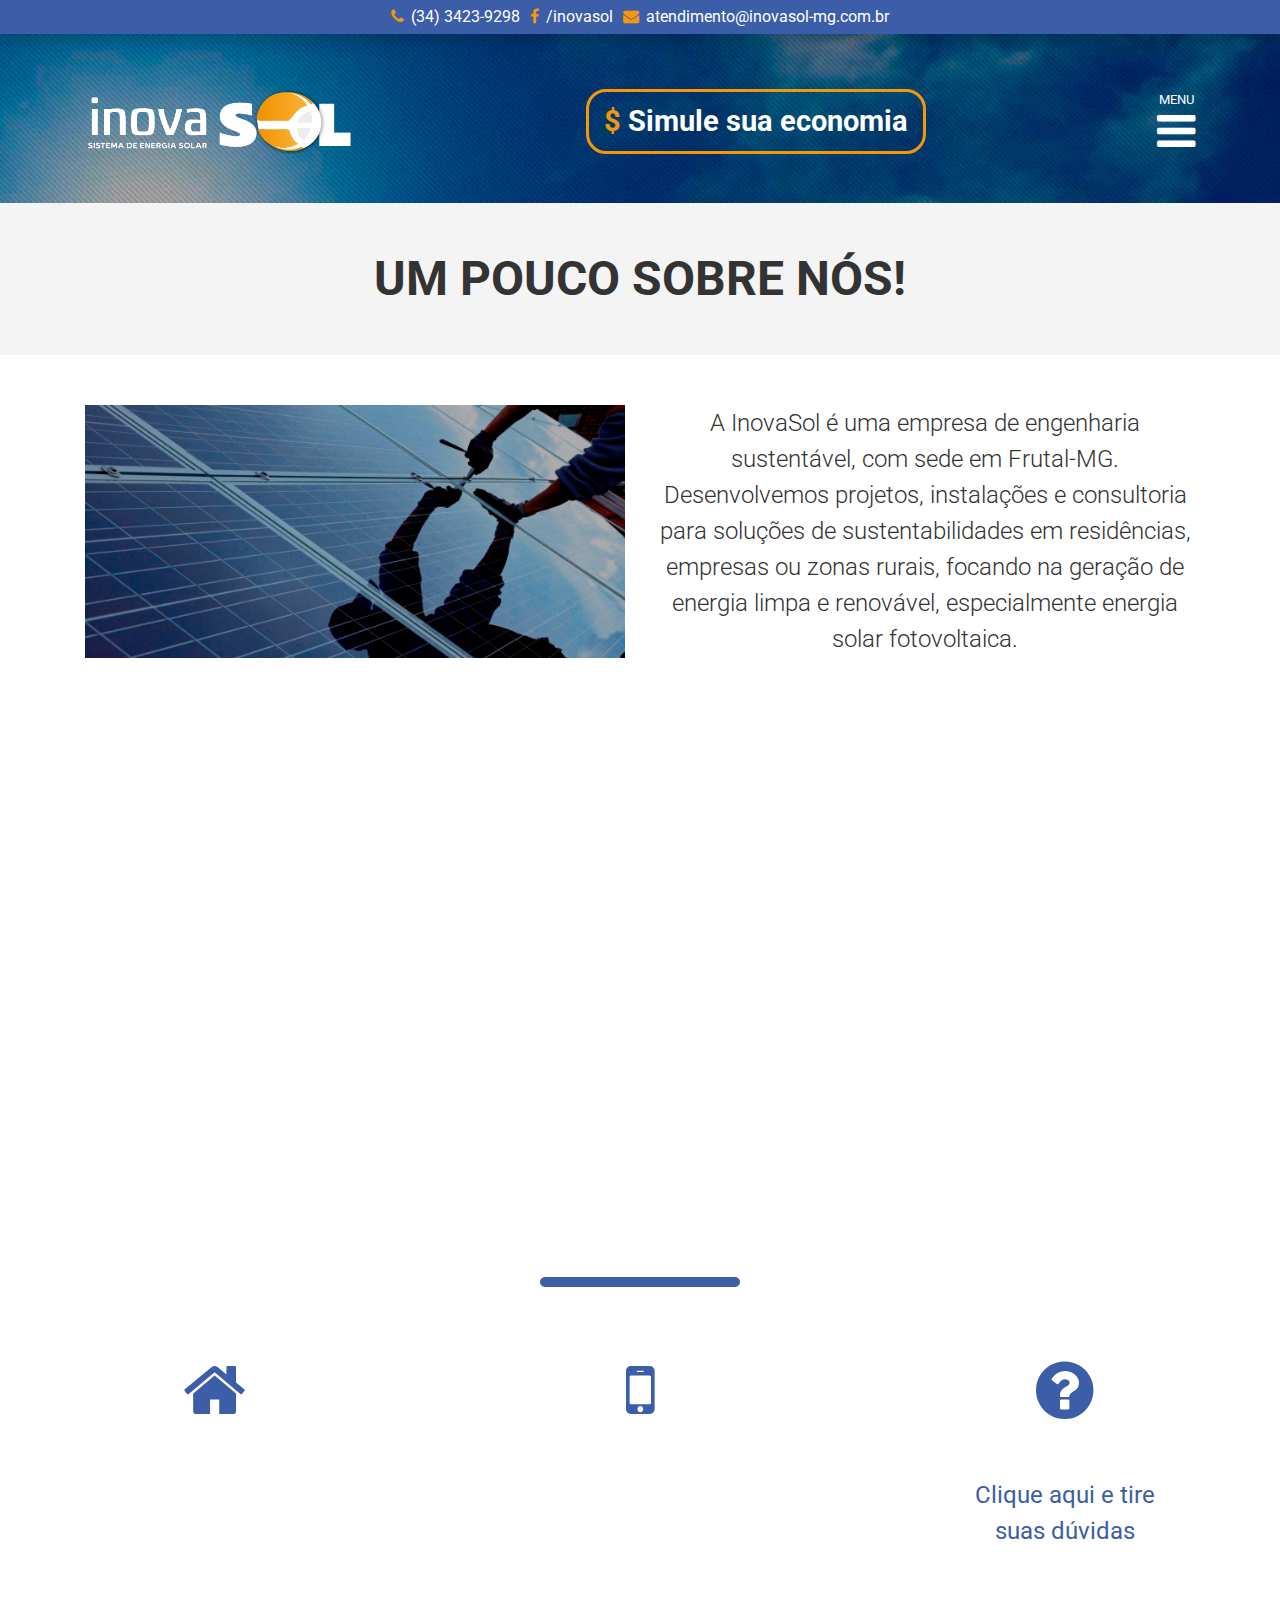
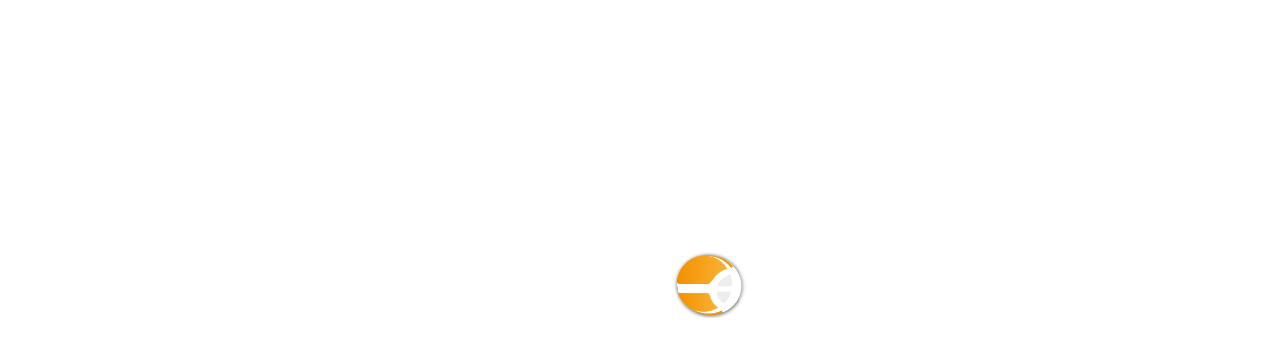
<file: page-quem-somos.html>
<!DOCTYPE html>
<html lang="pt-br">
<head>
	<meta charset="UTF-8">
	<meta name="viewport" content="width=device-width, initial-scale=1, shrink-to-fit=no">
	<title>Inovasol</title>
	<link rel="shortcut icon" type="image/png" href="assets/images/icons/favicon.png"/>
	<link rel="stylesheet" href="assets/bootstrap/bootstrap.min.css" />	
	<link rel="stylesheet" href="assets/fontawesome/css/font-awesome.min.css" />
	<link rel="stylesheet" href="style.css">
	<link rel="stylesheet" href="assets/plugins/lightbox/css/lightbox.min.css" />
</head>
<body>

<header class="header">

<div class="header-top shadow">
	<span class="header-tel"><a href="tel:3434239298"><i class="fa fa-phone"></i> (34) 3423-9298</a></span>
	<span class="header-face"><a href="" target="_blank"><i class="fa fa-facebook"></i></a> /inovasol</span>
	<span class="header-mail"><a href="mailto:atendimento@inovasol-mg.com.br"><i class="fa fa-envelope"></i></a> atendimento@inovasol-mg.com.br</span>
</div>


<div class="header-bloco2">
	<div class="container">
		<div class="row">
			<div class="col-md-12">	
				<div class="logo">			
					<a href="index.html"><img src="assets/images/logo/01.png" class="img-fluid"></a>
					<a href="" class="btn-simula-topo" data-toggle="modal" data-target="#simulacao"><span>$</span> Simule sua economia</a>

					<a class="ssm-toggle-nav nav-flex" href="#" title="Open / close">MENU<i class="fa fa-bars" aria-hidden="true"></i> </a>
					<nav>
						<div class="nav-logo">
							<img src="assets/images/logo/01.png" class="img-fluid">
						</div>
						<div class="nav-menu-flex">
							<a href="index.html">INÍCIO</a>
							<a href="page-quem-somos.html">QUEM SOMOS</a>
							<a href="page-servicos.html">SERVIÇOS</a>
							<a href="page-contato.html">CONTATO</a>
						</div>	
						<div class="nav-exit">					
							<a href="#" class="ssm-toggle-nav"><i class="fa fa-times" aria-hidden="true"></i> Fechar</a>
						</div>			
					</nav>					
				</div>
			</div>
		</div>
		<div class="nav-top2">
			<a href="" class="btn-simula-topo2" data-toggle="modal" data-target="#simulacao"><span>$</span> Simule sua economia</a>
		</div>
	</div>	
</div>	

<div class="header-bg-projetos">
	
</div>

</header>

<main>


	<div class="page-duvidas">
		<div class="page-category-titu">Um pouco sobre nós!</div>
		
		<div class="container">
			<div class="row">

				

				<div class="col-md-6">
					<img src="assets/tmp/slider/bg02.jpg" class="img-fluid">
				</div>

				<div class="col-md-6" style="font-size: 1.5em; font-weight: 300;">
						A InovaSol é uma empresa de engenharia sustentável, com sede em Frutal-MG. Desenvolvemos projetos, instalações e consultoria para soluções de sustentabilidades em residências, empresas ou zonas rurais, focando na geração de energia limpa e renovável, especialmente energia solar fotovoltaica.					
				</div>				

			</div>
		</div>

	</div>

		<div class="clear-nos" style="width: 100%; margin: 50px 0;"></div>

	<div class="maps">
		<iframe src="https://www.google.com/maps/embed?pb=!1m18!1m12!1m3!1d2550.4188388039033!2d-48.925313448825484!3d-20.03206970393109!2m3!1f0!2f0!3f0!3m2!1i1024!2i768!4f13.1!3m3!1m2!1s0x94bcb0f8db6f1763%3A0xa66a419ebd8fcc19!2sAv.+Rio+de+Janeiro%2C+450%2C+Frutal+-+MG%2C+38200-000!5e0!3m2!1spt-BR!2sbr!4v1535038174336" width="100%" height="450" frameborder="0" style="border:0" allowfullscreen></iframe>
	</div>




</main>


<footer class="footer">
	<div class="footer-titu">Entre em contato conosco!</div>
	<div class="footer-icon"></div>

	<div class="container">
		<div class="row">
			<div class="col-md-12 footer-flex">
				<div class="footer-blocos">
					<div class="footer-blocos-linha"><i class="fa fa-home" aria-hidden="true"></i></div>
					<div class="footer-blocos-linha footer-blocos-end">Endereço</div>
					<div class="footer-blocos-linha footer-blocos-r">Frutal - MG<br>Av. Rio de Janeiro, 450 Centro, 31080-400</div>
				</div>
				<div class="footer-blocos">
					<div class="footer-blocos-linha"><i class="fa fa-mobile" aria-hidden="true"></i></div>
					<div class="footer-blocos-linha footer-blocos-tel">Tel/E-mail</div>
					<div class="footer-blocos-linha footer-blocos-r"><span class="fbt">(34) 3423-9298</span><br>contato@inovasol-mg.com.br</div>
				</div>
				<div class="footer-blocos">
					<div class="footer-blocos-linha"><i class="fa fa-question-circle" aria-hidden="true"></i></div>
					<a href="page-duvidas.html"><div class="footer-blocos-linha footer-blocos-questions">Clique aqui e tire suas dúvidas</div></a>
				</div>								
			</div>
		</div>
		<div class="row">
			<div class="col-md-12 footer-flex-rod">
				<div class="footer-blocos-rod">
					<div class="footer-blocos-linha footer-blocos-siga">Siga a Inova Sol</div>
					<div class="footer-blocos-linha footer-blocos-social">Acompanhe nossas novidades nas redes sociais</div>
					<div class="footer-blocos-linha footer-blocos-icon"><a href=""><i class="fa fa-facebook" aria-hidden="true"></i></a></div>
					<div class="footer-blocos-linha"><img src="assets/images/logo/01.png" alt=""></div>
				</div>
			</div>
		</div>
	</div>
</footer>


<!-- MODAL SIMULAÇÃO -->
<div class="modal fade" id="simulacao" tabindex="-1" role="dialog" aria-labelledby="exampleModalLongTitle" aria-hidden="true">
  <div class="modal-dialog modal-lg" role="document">
    <div class="modal-content" style="border-radius: 0; text-align: left;">
      <div class="modal-header" style="background: #f49708; border-radius: 0;">
        <h5 class="modal-title" id="exampleModalLongTitle" style="color: #fff">SOLICITE UMA SIMULAÇÃO AQUI</h5>
         <button type="button" class="close" data-dismiss="modal" aria-label="Close">
          <span aria-hidden="true">&times;</span>
        </button>
      </div>
      <div class="modal-body">

      	<div class="formulario-simulacao">

		<form action="" method="">
		  <div class="form-group">
		    <label>Nome</label>
		    <input type="text" class="form-control" required autofocus>
		  </div>
		  <div class="form-group">		  		 
			  <div class="form-row">
			  	<div class="col-md-6">
				    <label>Email</label>
				    <input type="email" class="form-control" required>
				</div>
			  	<div class="col-md-6">
				    <label>Telefone</label>
				    <input type="tel" class="form-control" required>
				</div>			
			  </div>
		  </div>

		  <div class="form-group">
		  	<div class="form-row">
		  		<div class="col-md-6">	
				    <label>Cidade</label>
				    <input type="text" class="form-control" required>
				</div>	  

				<div class="col-md-6">	
				    <label>Estado</label>
				    <select class="form-control" required>
						<option>Qual estado?</option>
						<option value="AC">Acre</option>
						<option value="AL">Alagoas</option>
						<option value="AP">Amapá</option>
						<option value="AM">Amazonas</option>
						<option value="BA">Bahia</option>
						<option value="CE">Ceará</option>
						<option value="DF">Distrito Federal</option>
						<option value="ES">Espírito Santo</option>
						<option value="GO">Goiás</option>
						<option value="MA">Maranhão</option>
						<option value="MT">Mato Grosso</option>
						<option value="MS">Mato Grosso do Sul</option>
						<option value="MG">Minas Gerais</option>
						<option value="PA">Pará</option>
						<option value="PB">Paraíba</option>
						<option value="PR">Paraná</option>
						<option value="PE">Pernambuco</option>
						<option value="PI">Piauí</option>
						<option value="RJ">Rio de Janeiro</option>
						<option value="RN">Rio Grande do Norte</option>
						<option value="RS">Rio Grande do Sul</option>
						<option value="RO">Rondônia</option>
						<option value="RR">Roraima</option>
						<option value="SC">Santa Catarina</option>
						<option value="SP">São Paulo</option>
						<option value="SE">Sergipe</option>
						<option value="TO">Tocantins</option>
				    </select>
				</div>
		  </div>	
		 </div>

		  <div class="form-group">
		    <label>Tipo de instalação</label>
		    <select class="form-control" required>
		      <option>Onde será a instalação</option>
		      <option>Empresa</option>
		      <option>Residência</option>
		      <option>Rural</option>
		    </select>
		  </div>		 


		  <div class="form-group">
		  	<div class="form-row">
		  		<div class="col-md-6">
		  			<label>Média de consumo (kwh):</label>
		  			<input type="text" class="form-control" required>
		  		</div>
		  		<div class="col-md-6">	
				    <label>Telhado</label>
				    <select class="form-control" required>
				      <option>Informe o tipo de telhado</option>
				      <option>Cerâmica</option>
				      <option>Metálica</option>
				      <option>Fibrocimento (ondulada)</option>
				      <option>Laje</option>
				      <option>Solo</option>
				      <option>Outros</option>
				    </select>		  			
		  		</div>		  		
		  	</div>		  	
		  </div>


		  <div class="form-group">
		    <label>Observações</label>
		    <textarea class="form-control" rows="3"></textarea>
		  </div>

		  <button class="btn btn-lg btn-warning">Enviar solicitação</button>
		</form>  
	</div>  

      </div>

    </div>
  </div>
</div>



<script src="assets/js/jquery.min.js"></script>
<script src="assets/bootstrap/bootstrap.min.js"></script>
<script src="assets/nav-swipe/jquery.touchSwipe.min.js"></script>
<script src="assets/nav-swipe/jquery.slideandswipe.js"></script>
<script src="assets/plugins/lightbox/js/lightbox.min.js"></script>


<script>

	//SLIDE MENU
    $(document).ready(function() {
        $('nav').slideAndSwipe();
    });

    //CAROSSEL DEMO ILUSTRAÇÃO
    $('#carouselIlustra').carousel({
	  interval: 10000,
	  pause: 'hover'
	});




var coll = document.getElementsByClassName("collapsible");
var i;

for (i = 0; i < coll.length; i++) {
  coll[i].addEventListener("click", function() {
    this.classList.toggle("active");
    var content = this.nextElementSibling;
    if (content.style.maxHeight){
      content.style.maxHeight = null;
    } else {
      content.style.maxHeight = content.scrollHeight + "px";
    } 
  });
}



</script>

</body>
</html>
</file>
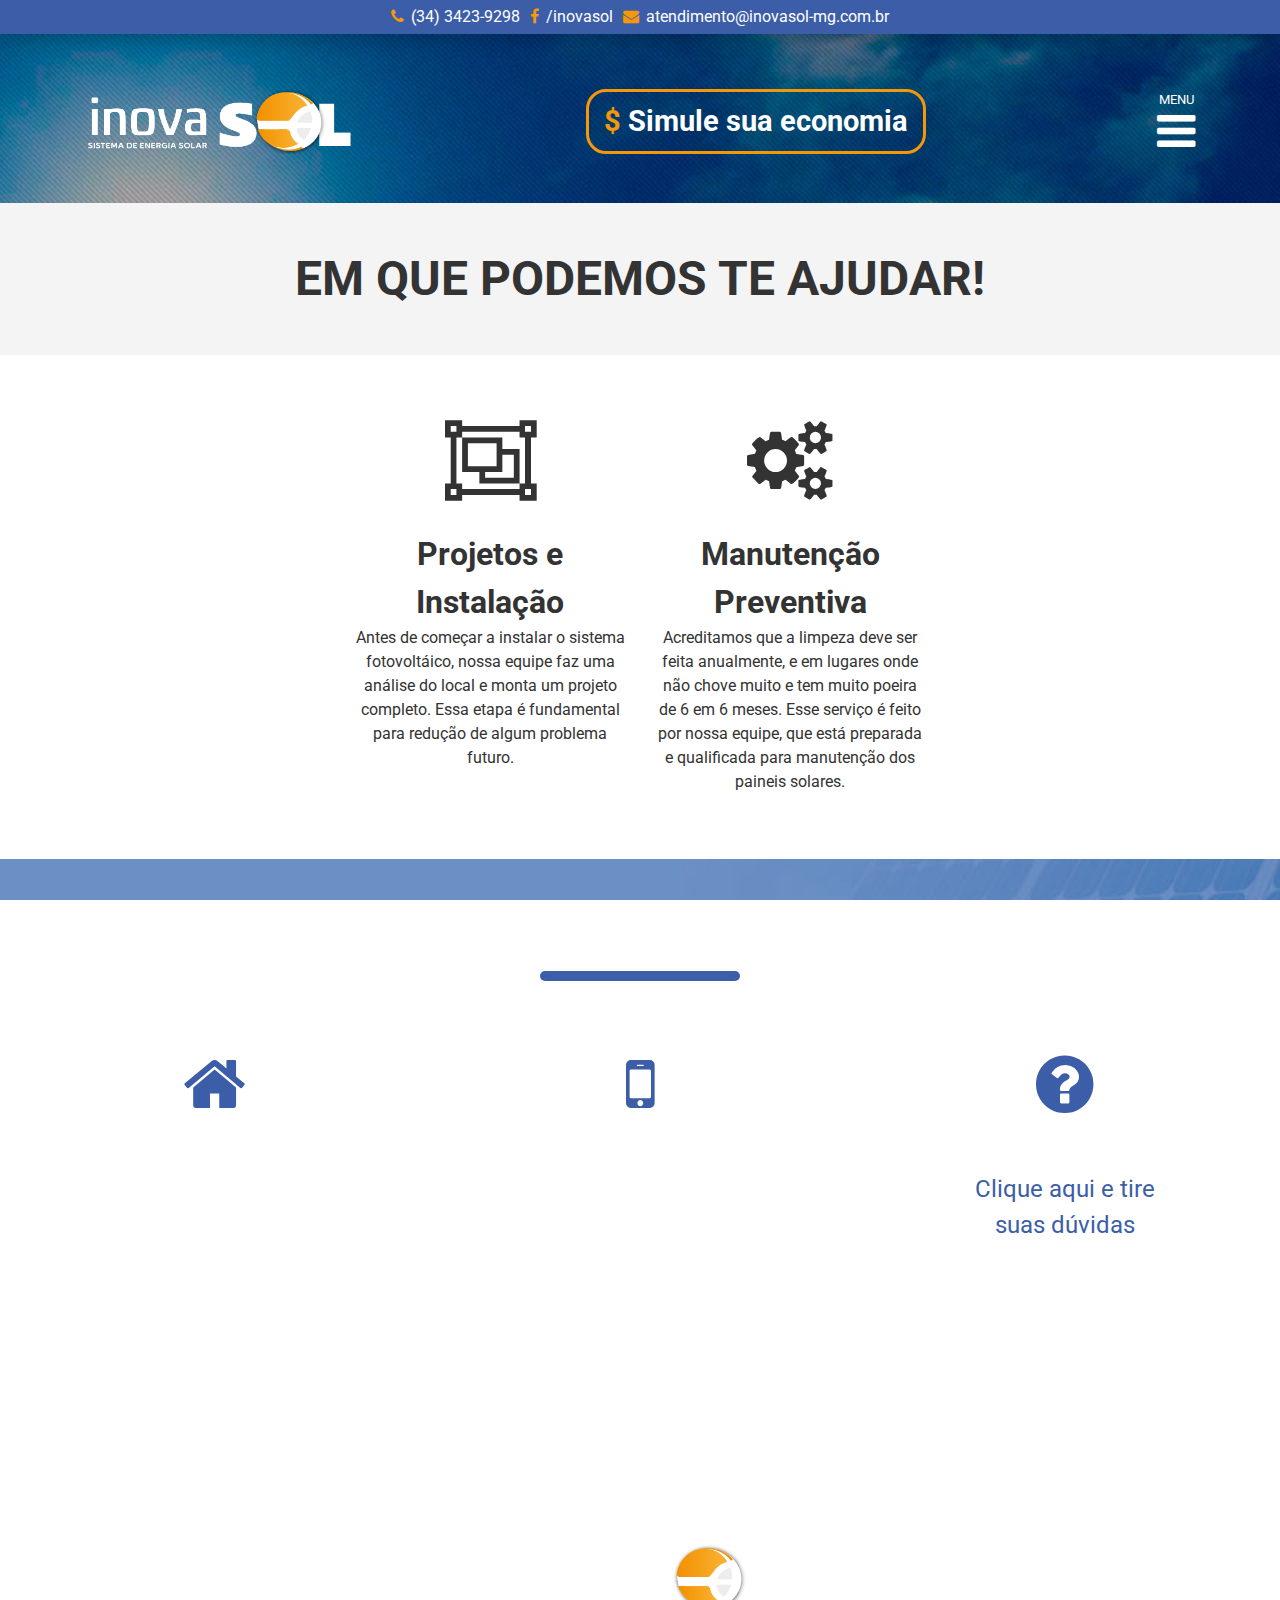
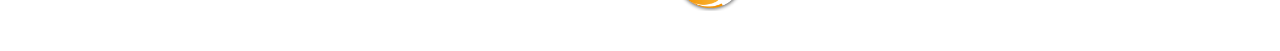
<file: page-servicos.html>
<!DOCTYPE html>
<html lang="pt-br">
<head>
	<meta charset="UTF-8">
	<meta name="viewport" content="width=device-width, initial-scale=1, shrink-to-fit=no">
	<title>Inovasol</title>
	<link rel="shortcut icon" type="image/png" href="assets/images/icons/favicon.png"/>
	<link rel="stylesheet" href="assets/bootstrap/bootstrap.min.css" />	
	<link rel="stylesheet" href="assets/fontawesome/css/font-awesome.min.css" />
	<link rel="stylesheet" href="style.css">
	<link rel="stylesheet" href="assets/plugins/lightbox/css/lightbox.min.css" />
</head>
<body>

<header class="header">

<div class="header-top shadow">
	<span class="header-tel"><a href="tel:3434239298"><i class="fa fa-phone"></i> (34) 3423-9298</a></span>
	<span class="header-face"><a href="" target="_blank"><i class="fa fa-facebook"></i></a> /inovasol</span>
	<span class="header-mail"><a href="mailto:atendimento@inovasol-mg.com.br"><i class="fa fa-envelope"></i></a> atendimento@inovasol-mg.com.br</span>
</div>


<div class="header-bloco2">
	<div class="container">
		<div class="row">
			<div class="col-md-12">	
				<div class="logo">			
					<a href="index.html"><img src="assets/images/logo/01.png" class="img-fluid"></a>
					<a href="" class="btn-simula-topo" data-toggle="modal" data-target="#simulacao"><span>$</span> Simule sua economia</a>

					<a class="ssm-toggle-nav nav-flex" href="#" title="Open / close">MENU<i class="fa fa-bars" aria-hidden="true"></i> </a>
					<nav>
						<div class="nav-logo">
							<img src="assets/images/logo/01.png" class="img-fluid">
						</div>
						<div class="nav-menu-flex">
							<a href="index.html">INÍCIO</a>
							<a href="page-quem-somos.html">QUEM SOMOS</a>
							<a href="page-servicos.html">SERVIÇOS</a>
							<a href="page-contato.html">CONTATO</a>
						</div>	
						<div class="nav-exit">					
							<a href="#" class="ssm-toggle-nav"><i class="fa fa-times" aria-hidden="true"></i> Fechar</a>
						</div>			
					</nav>					
				</div>
			</div>
		</div>
		<div class="nav-top2">
			<a href="" class="btn-simula-topo2" data-toggle="modal" data-target="#simulacao"><span>$</span> Simule sua economia</a>
		</div>
	</div>	
</div>	

<div class="header-bg-projetos">
	
</div>

</header>

<main>


	<div class="page-duvidas">
		<div class="page-category-titu">Em que podemos te ajudar!</div>
		
		<div class="container">
			<div class="row">
				<div class="col-md-12" style="display: flex; flex-wrap: wrap; flex-direction: row; justify-content: center;">

					<div class="protct" style="width: 270px; margin: 15px; text-align: center;">
						<i class="fa fa-object-group fa-spin fa-5x" style="display: block; text-align: center;"></i>
						<p style="display: block; text-align: center; margin: 30px 0 0 0; font-size: 2em; font-weight: 700;">Projetos e Instalação</p>
						Antes de começar a instalar o sistema fotovoltáico, nossa equipe faz uma análise do local e monta um projeto completo. Essa etapa é fundamental para redução de algum problema futuro.
					</div>

					<div class="protct" style="width: 270px; margin: 15px; text-align: center;">
						<i class="fa fa-cogs fa-spin fa-5x" style="display: block; text-align: center;"></i>
						<p style="display: block; text-align: center; margin: 30px 0 0 0; font-size: 2em; font-weight: 700;">Manutenção Preventiva</p>
						Acreditamos que a limpeza deve ser feita anualmente, e em lugares onde não chove muito e tem muito poeira de 6 em 6 meses. Esse serviço é feito por nossa equipe, que está preparada e qualificada para manutenção dos paineis solares.				
					</div>


				</div>	
			</div>
		</div>

	</div>

		<div class="clear-nos" style="width: 100%; margin: 50px 0;"></div>




</main>


<footer class="footer">
	<div class="footer-titu">Entre em contato conosco!</div>
	<div class="footer-icon"></div>

	<div class="container">
		<div class="row">
			<div class="col-md-12 footer-flex">
				<div class="footer-blocos">
					<div class="footer-blocos-linha"><i class="fa fa-home" aria-hidden="true"></i></div>
					<div class="footer-blocos-linha footer-blocos-end">Endereço</div>
					<div class="footer-blocos-linha footer-blocos-r">Frutal - MG<br>Av. Rio de Janeiro, 450 Centro, 31080-400</div>
				</div>
				<div class="footer-blocos">
					<div class="footer-blocos-linha"><i class="fa fa-mobile" aria-hidden="true"></i></div>
					<div class="footer-blocos-linha footer-blocos-tel">Tel/E-mail</div>
					<div class="footer-blocos-linha footer-blocos-r"><span class="fbt">(34) 3423-9298</span><br>contato@inovasol-mg.com.br</div>
				</div>
				<div class="footer-blocos">
					<div class="footer-blocos-linha"><i class="fa fa-question-circle" aria-hidden="true"></i></div>
					<a href="page-duvidas.html"><div class="footer-blocos-linha footer-blocos-questions">Clique aqui e tire suas dúvidas</div></a>
				</div>								
			</div>
		</div>
		<div class="row">
			<div class="col-md-12 footer-flex-rod">
				<div class="footer-blocos-rod">
					<div class="footer-blocos-linha footer-blocos-siga">Siga a Inova Sol</div>
					<div class="footer-blocos-linha footer-blocos-social">Acompanhe nossas novidades nas redes sociais</div>
					<div class="footer-blocos-linha footer-blocos-icon"><a href=""><i class="fa fa-facebook" aria-hidden="true"></i></a></div>
					<div class="footer-blocos-linha"><img src="assets/images/logo/01.png" alt=""></div>
				</div>
			</div>
		</div>
	</div>
</footer>


<!-- MODAL SIMULAÇÃO -->
<div class="modal fade" id="simulacao" tabindex="-1" role="dialog" aria-labelledby="exampleModalLongTitle" aria-hidden="true">
  <div class="modal-dialog modal-lg" role="document">
    <div class="modal-content" style="border-radius: 0; text-align: left;">
      <div class="modal-header" style="background: #f49708; border-radius: 0;">
        <h5 class="modal-title" id="exampleModalLongTitle" style="color: #fff">SOLICITE UMA SIMULAÇÃO AQUI</h5>
         <button type="button" class="close" data-dismiss="modal" aria-label="Close">
          <span aria-hidden="true">&times;</span>
        </button>
      </div>
      <div class="modal-body">

      	<div class="formulario-simulacao">

		<form action="" method="">
		  <div class="form-group">
		    <label>Nome</label>
		    <input type="text" class="form-control" required autofocus>
		  </div>
		  <div class="form-group">		  		 
			  <div class="form-row">
			  	<div class="col-md-6">
				    <label>Email</label>
				    <input type="email" class="form-control" required>
				</div>
			  	<div class="col-md-6">
				    <label>Telefone</label>
				    <input type="tel" class="form-control" required>
				</div>			
			  </div>
		  </div>

		  <div class="form-group">
		  	<div class="form-row">
		  		<div class="col-md-6">	
				    <label>Cidade</label>
				    <input type="text" class="form-control" required>
				</div>	  

				<div class="col-md-6">	
				    <label>Estado</label>
				    <select class="form-control" required>
						<option>Qual estado?</option>
						<option value="AC">Acre</option>
						<option value="AL">Alagoas</option>
						<option value="AP">Amapá</option>
						<option value="AM">Amazonas</option>
						<option value="BA">Bahia</option>
						<option value="CE">Ceará</option>
						<option value="DF">Distrito Federal</option>
						<option value="ES">Espírito Santo</option>
						<option value="GO">Goiás</option>
						<option value="MA">Maranhão</option>
						<option value="MT">Mato Grosso</option>
						<option value="MS">Mato Grosso do Sul</option>
						<option value="MG">Minas Gerais</option>
						<option value="PA">Pará</option>
						<option value="PB">Paraíba</option>
						<option value="PR">Paraná</option>
						<option value="PE">Pernambuco</option>
						<option value="PI">Piauí</option>
						<option value="RJ">Rio de Janeiro</option>
						<option value="RN">Rio Grande do Norte</option>
						<option value="RS">Rio Grande do Sul</option>
						<option value="RO">Rondônia</option>
						<option value="RR">Roraima</option>
						<option value="SC">Santa Catarina</option>
						<option value="SP">São Paulo</option>
						<option value="SE">Sergipe</option>
						<option value="TO">Tocantins</option>
				    </select>
				</div>
		  </div>	
		 </div>

		  <div class="form-group">
		    <label>Tipo de instalação</label>
		    <select class="form-control" required>
		      <option>Onde será a instalação</option>
		      <option>Empresa</option>
		      <option>Residência</option>
		      <option>Rural</option>
		    </select>
		  </div>		 


		  <div class="form-group">
		  	<div class="form-row">
		  		<div class="col-md-6">
		  			<label>Média de consumo (kwh):</label>
		  			<input type="text" class="form-control" required>
		  		</div>
		  		<div class="col-md-6">	
				    <label>Telhado</label>
				    <select class="form-control" required>
				      <option>Informe o tipo de telhado</option>
				      <option>Cerâmica</option>
				      <option>Metálica</option>
				      <option>Fibrocimento (ondulada)</option>
				      <option>Laje</option>
				      <option>Solo</option>
				      <option>Outros</option>
				    </select>		  			
		  		</div>		  		
		  	</div>		  	
		  </div>


		  <div class="form-group">
		    <label>Observações</label>
		    <textarea class="form-control" rows="3"></textarea>
		  </div>

		  <button class="btn btn-lg btn-warning">Enviar solicitação</button>
		</form>  
	</div>  

      </div>

    </div>
  </div>
</div>



<script src="assets/js/jquery.min.js"></script>
<script src="assets/bootstrap/bootstrap.min.js"></script>
<script src="assets/nav-swipe/jquery.touchSwipe.min.js"></script>
<script src="assets/nav-swipe/jquery.slideandswipe.js"></script>
<script src="assets/plugins/lightbox/js/lightbox.min.js"></script>


<script>

	//SLIDE MENU
    $(document).ready(function() {
        $('nav').slideAndSwipe();
    });

    //CAROSSEL DEMO ILUSTRAÇÃO
    $('#carouselIlustra').carousel({
	  interval: 10000,
	  pause: 'hover'
	});




var coll = document.getElementsByClassName("collapsible");
var i;

for (i = 0; i < coll.length; i++) {
  coll[i].addEventListener("click", function() {
    this.classList.toggle("active");
    var content = this.nextElementSibling;
    if (content.style.maxHeight){
      content.style.maxHeight = null;
    } else {
      content.style.maxHeight = content.scrollHeight + "px";
    } 
  });
}



</script>

</body>
</html>
</file>
<file: style.css>
/*
Theme Name: Inovasol
Theme URI: inovasol-mg.com.br
Author: Marcelo Martins
Author URI: pensei.com.br
Description: Website configurado para adaptar aos vários dispositivos mobile e desktops.
Version: 2018
License: Privada
Tags: sistema solar, energia solar, energia limpa, economia
Text Domain: inovasol-mg.com.br
*/


/*@import url('assets/fontawesome/css/fontawesome-all.min.css');*/
@import url('https://fonts.googleapis.com/css?family=Roboto:300,400,700');
@import url('assets/css/reset.css');
@import url('assets/css/header.css');
@import url('assets/css/content.css');
@import url('assets/css/footer.css');
@import url('assets/css/page-projetos.css');
@import url('assets/css/categorias.css');
</file>
